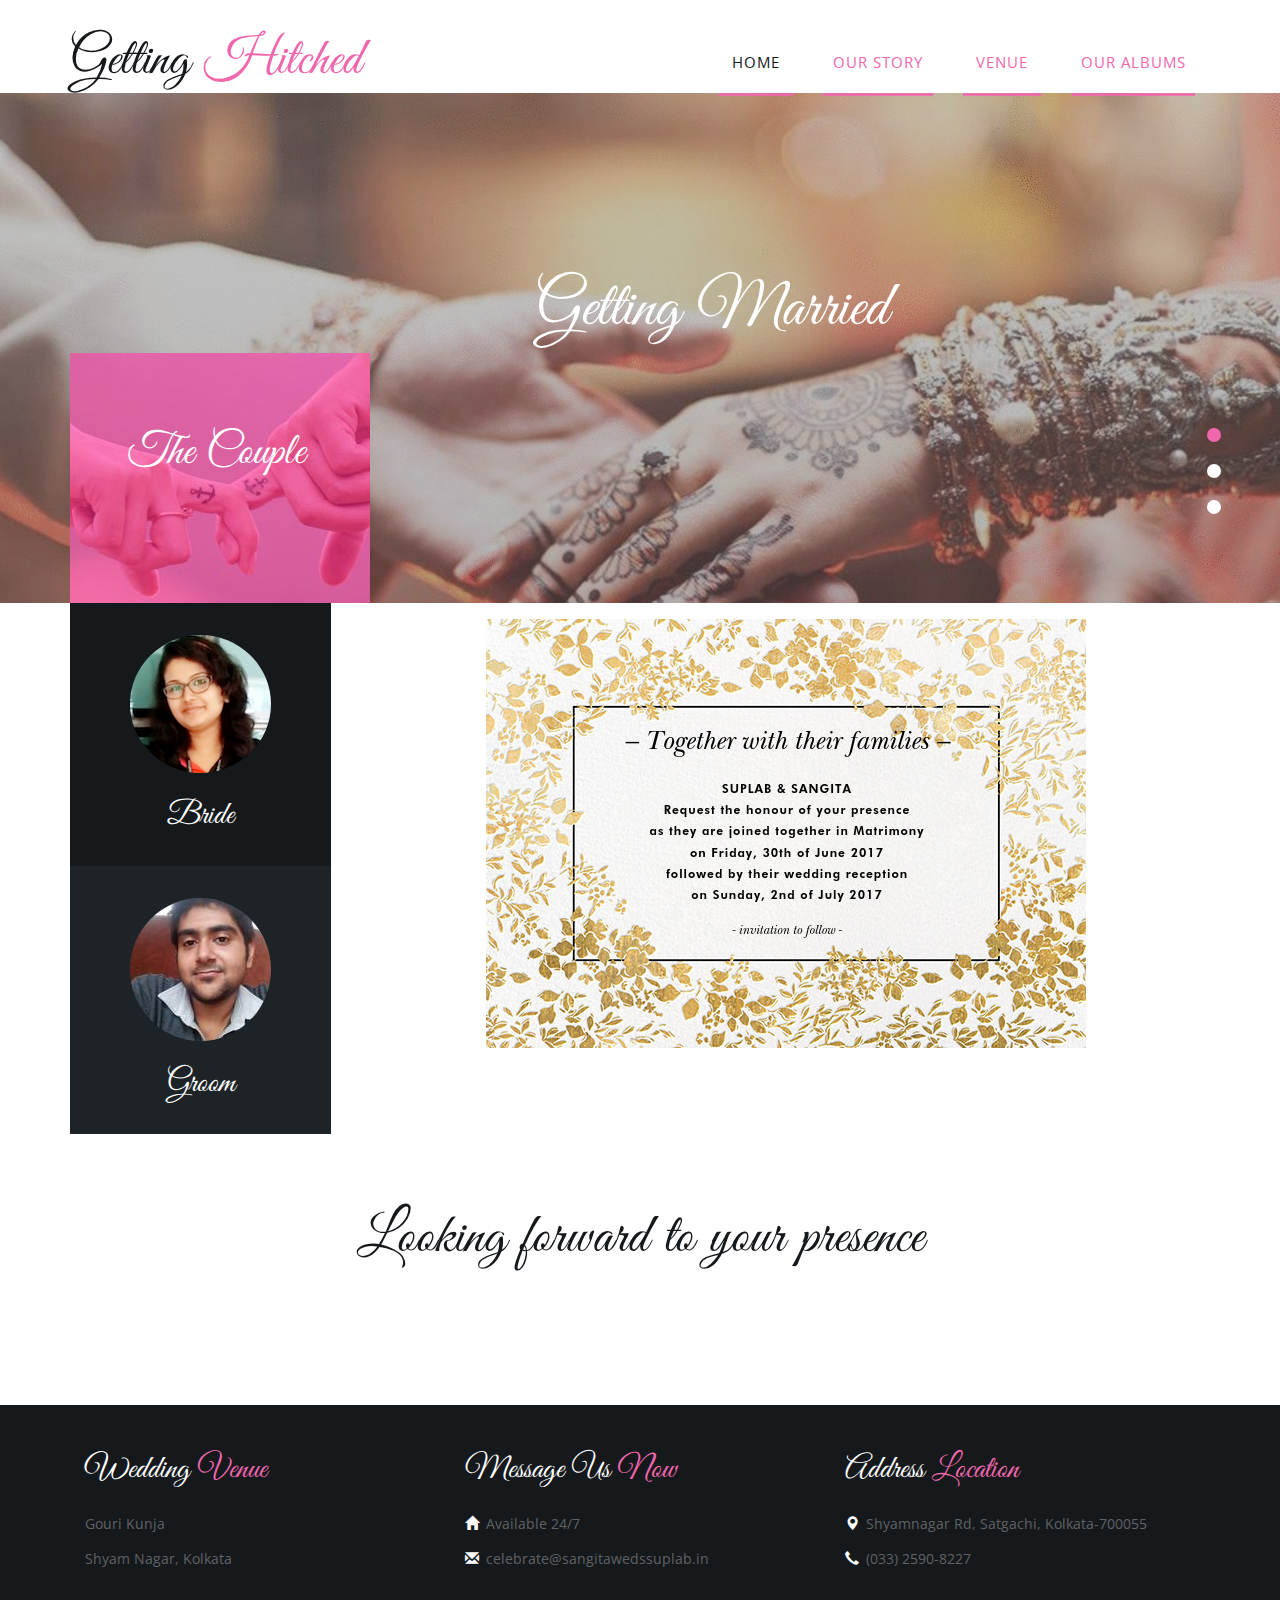
<file: index.html>
<!--
Author: W3layouts
Author URL: http://w3layouts.com
License: Creative Commons Attribution 3.0 Unported
License URL: http://creativecommons.org/licenses/by/3.0/
-->
<!DOCTYPE HTML>
<html>
<head>
<title>Suplab & Sangita: Wedding Invite</title>
<meta name="viewport" content="width=device-width, initial-scale=1">
<meta http-equiv="Content-Type" content="text/html; charset=utf-8" />
<meta name="keywords" content="Wedding of Sangita and Suplab" />
<script type="application/x-javascript"> addEventListener("load", function() { setTimeout(hideURLbar, 0); }, false); function hideURLbar(){ window.scrollTo(0,1); } </script>
<link href="css/bootstrap.css" rel='stylesheet' type='text/css' />
<link href='//fonts.googleapis.com/css?family=Open+Sans:700,700italic,800,300,300italic,400italic,400,600,600italic' rel='stylesheet' type='text/css'>
<!--Custom-Theme-files-->
	<link href="css/style.css" rel='stylesheet' type='text/css' />	
	<script src="js/jquery.min.js"> </script>
<!--/script-->
<script type="text/javascript" src="js/move-top.js"></script>
<script type="text/javascript" src="js/easing.js"></script>
<script type="text/javascript">
			jQuery(document).ready(function($) {
				$(".scroll").click(function(event){		
					event.preventDefault();
					$('html,body').animate({scrollTop:$(this.hash).offset().top},900);
				});
			});
</script>
</head>
<body>
	<!--start-home-->
	<div id="home" class="header">
		<div class="header-top">
			<div class="container">
				<div class="logo">
					<a href="index.html"><h1>Getting<span> Hitched</span></h1></a>
				</div>
				<span class="menu"> </span>
				    <div class="top-menu">
						<ul class="cl-effect-7">
								<li><a class="active" href="index.html">Home</a></li>
								<li><a href="story.html">Our Story</a></li>
								<li><a href="venue.html">Venue</a></li>
								<li><a href="https://photos.app.goo.gl/1o0ByRHl5e2mk5Qe2" target="_blank">Our Albums</a></li>
								<!--<li><a href="#">contact</a></li>-->
							</ul>
				</div>
            <!-- script-for-menu -->
				<script>
				$( "span.menu" ).click(function() {
				  $( ".top-menu" ).slideToggle( "slow", function() {
				    // Animation complete.
				  });
				});
			</script>
			<div class="clearfix"></div>
	<!--End-top-nav-script-->
			</div>
		</div>
       </div>
	<div class="banner">
	     	<div class="container">
					<div  class="callbacks_container">
					<ul class="rslides" id="slider4">
					<li>
								<div class="banner-info">
									<h3>Getting Married</h3>
								</div>
							</li>
							<li>
								<div class="banner-info">
								   <h3>Sangita & Suplab</h3>
								</div>
							</li>
							<li>
								<div class="banner-info">
								    <h3>30<sup>th</sup> June 2017</h3>
								</div>								
							</li>
						</ul>
					</div>
					<!--banner-->
	  			<script src="js/responsiveslides.min.js"></script>
			 <script>
			    // You can also use "$(window).load(function() {"
			    $(function () {
			      // Slideshow 4
			      $("#slider4").responsiveSlides({
			        auto: true,
			        pager:true,
			        nav:false,
			        speed: 500,
			        namespace: "callbacks",
			        before: function () {
			          $('.events').append("<li>before event fired.</li>");
			        },
			        after: function () {
			          $('.events').append("<li>after event fired.</li>");
			        }
			      });
			
			    });
			  </script>
			 <!--main-drop-->
			 <div class="main-drop">
			   <img src="images/hands.jpg" alt=""/>
			    <div class="hands">
				    <h4>The Couple</h4>
			         <!--<div class="section_room">
								<select id="country" onchange="change_country(this.value)" class="frm-field required">
									<option value="null">Select</option>
									<option value="null">Stands out </option>         
									<option value="AX">where lets</option>
									<option value="AX">Vitae lorem</option>
								</select>
							</div>	-->

				</div>
				 <div class="couple">
				 <div class="bride">
				   <img src="images/bride.jpg" class="img-responsive" alt="">
				   <h5>Bride</h5>
				 </div>
				 <div class="groom">
				  <img src="images/groom.jpg" class="img-responsive" alt="">
				 <h5>Groom</h5>
				 </div>
			 </div>
			 </div>
			 <!--//main-drop-->
			</div>
		 </div>
	<!--welcome-->
	   <div class="welcome">
		    <div class="container">
				<div class="welcome-top">
				    <img src="images/evite.png" class="img-responsive" alt="">

					   <!--<a class="read" href="single.html">Read More</a>-->
				    </div>
				</div>
			</div>
		 <!--//welcome-->
	<!--registry-->
	     <!--<div class="registry-section">
		     <h3 class="tittle">Events</h3>
			  <div class="registry">
				   <div class="col-md-6 registry-left">
				   
					<div class="registry-text">
					<h4>Wedding</h4>
					<h6>7:30 pm onwards Gouri Kunja</h6>
					<p></p>
					</div>
					 <a href="venue.html" class="mask"><img src="images/r3.jpg" alt="image" class="img-responsive zoom-img"></a>
				   </div>
				    <div class="col-md-6 registry-right">
					 <a href="venue.html" class="mask"><img src="images/r4.jpg" alt="image" class="img-responsive zoom-img"></a>
					<div class="registry-text">
					<h4>Reception</h4>
					<h6>7:30 pm onwards Shrachi Garden</h6>
					<p></p>
					</div>
					 
					</div>
					<div class="clearfix"> </div>
			  </div>
		 </div>-->
	<!--//registry-->
	
	<!--start-services-->
<!--<div class="friends-section">
				    <h3 class="tittle">Friends says</h3>
    <div class="friends">
	     	<div class="container">
			<div class="testimonial-content">
			    <p> <img src="images/quote.png" class="img-responsive" alt=""> Congratulations! &nbsp;Christine an Peter I am glad to here that you are starting your new life after the excellent moments together&nbsp;I wish you for all your dreams of tomorrow<img src="images/quote1.png" class="img-responsive" alt=""> </p>
		    </div>
			 
					<div  class="callbacks_container">
					<ul class="rslides" id="slider3">
					          <li>
								 <div  class="test"> <img src="images/t1.jpg" class="img-responsive" alt=""><h5>Sarah Norton</h5></div>
							   </li>
							<li>
								  <div  class="test">  <img src="images/t3.jpg" class="img-responsive" alt=""><h5>Frank Miller</h5></div>							
							</li>
							<li>
								   <div  class="test"> <img src="images/t4.jpg" class="img-responsive" alt=""><h5>Laura Green</h5></div>
	
							</li>
						</ul>
					</div>-->
					<!--banner-->
	  			<!--<script src="js/responsiveslides.min.js"></script>
			 <script>
			    // You can also use "$(window).load(function() {"
			    $(function () {
			      // Slideshow 3
			      $("#slider3").responsiveSlides({
			        auto: true,
			        pager:false,
			        nav:true,
			        speed: 500,
			        namespace: "callbacks",
			        before: function () {
			          $('.events').append("<li>before event fired.</li>");
			        },
			        after: function () {
			          $('.events').append("<li>after event fired.</li>");
			        }
			      });
			
			    });
			  </script>
	</div>
 </div>
 </div>-->
 <!--//testimonials-->
 <!--/program-->
			   <div class="program">
		           <div class="container">
				     <h3 class="tittle">Looking forward to your presence</h3>
					   <!--<div class="col-md-6 program-img">
					    <a href="single.html" class="mask"><img src="images/menu.jpg" alt="image" class="img-responsive zoom-img"></a>
						<h4>Wedding Menu</h4>
						<p>Lorem ipsum dolor sit amet, consectetur adipiscing elit. Vivamus feugiat purus sed tempus ornare. Sed convallis eu orci ut sodales. Nam rhoncus laoreet elit, a condimentum augue tempor vitae in faucib.</p>
					   </div>-->
					    <!--<div class="col-md-6 program-text">
						<div class="scrollbar" id="style-2">
								   <div class="force-overflow">

								    <div class="popular-post-grids">
										<div class="popular-post-grid">
											<div class="post-time">
												<a href="single.html">11 : 30 </a>
											</div>
											<div class="post-text">
											<h4><a class="pp-title" href="single.html">Wedding Ceremony</a></h4>
						                        <p>Lorem ipsum dolor sit amet, consectetur adipiscing elit. Vivamus feugiat purus sed tempus ornare. Sed convallis eu orci ut sodales. Nam rhoncus laoreet elit, a condimentum augue tempor vitae in faucib.</p>
											</div>
											<div class="clearfix"></div>
										</div>
										<div class="popular-post-grid">
											<div class="post-time">
												<a href="single.html">12 : 30 </a>
											</div>
											<div class="post-text">
												<h4><a class="pp-title" href="single.html">Photo Shoot with all</a></h4>
						                        <p>Lorem ipsum dolor sit amet, consectetur adipiscing elit. Vivamus feugiat purus sed tempus ornare. Sed convallis eu orci ut sodales. Nam rhoncus laoreet elit, a condimentum augue tempor vitae in faucib.</p>
											</div>
											<div class="clearfix"></div>
										</div>
										<div class="popular-post-grid">
											<div class="post-time">
												<a href="single.html">01 : 30 </a>
											</div>
											<div class="post-text">
											<h4><a class="pp-title" href="single.html">Lunch Time</a></h4>
						                        <p>Lorem ipsum dolor sit amet, consectetur adipiscing elit. Vivamus feugiat purus sed tempus ornare. Sed convallis eu orci ut sodales. Nam rhoncus laoreet elit, a condimentum augue tempor vitae in faucib.</p>
											</div>
											<div class="clearfix"></div>
										</div>
										<div class="popular-post-grid">
											<div class="post-time">
												<a href="single.html">11 : 30 </a>
											</div>
											<div class="post-text">
												<h4><a class="pp-title" href="single.html">Wedding Ceremony</a></h4>
						                        <p>Lorem ipsum dolor sit amet, consectetur adipiscing elit. Vivamus feugiat purus sed tempus ornare. Sed convallis eu orci ut sodales. Nam rhoncus laoreet elit, a condimentum augue tempor vitae in faucib.</p>
											</div>
											<div class="clearfix"></div>
										</div>
									</div>
					   </div>
					   </div>
									</div>-->
					   <div class="clearfix"> </div>
			       </div>
			    </div>
      <!-- <div class="attend">
	           <h3 class="tittle atd">Are You Attending? rsvp here!</h3>
	         <div class="rsvp">
                      <form>
					    	<div>
						    	<span><label>Your Name</label></span>
						    	<span><input name="userName" type="text" class="textbox"></span>
						    </div>
						    <div>
						    <span><label>Your Email</label></span>
						    	<span><input name="userEmail" type="text" class="textbox"></span>
						    </div>
						    <div>
						     	<span><label>Ceremony & Party</label></span>
						    	<span><select name="event"><option value="All Events">All Events</option><option value="Ceremony">Ceremony</option><option value="Party">Party</option></select></span>
						    </div>
							<div>
						    	<span><label>Guest</label></span>
						    	<span><input name="userName" type="text" class="textbox"></span>
						    </div>
							 <div class="sub">
						   		<input type="submit" value="I am attending" />
						  </div>

					    </form>
			       </div>
			    </div>-->
	<!--/footer-->

	     <div class="footer">
		    <div class="container">
				 <div class="footer-top">
				    <div class="col-md-4 footer-grid">
					     <h4>Wedding <span>Venue</span></h4>
				          <ul class="bottom">
							 <li>Gouri Kunja</li>
							 <li>Shyam Nagar, Kolkata</li>
						 </ul>
				    </div>
					  <div class="col-md-4 footer-grid">
					     <h4>Message Us  <span>Now </span></h4>
				            <ul class="bottom">
						     <li><i class="glyphicon glyphicon-home"></i>Available 24/7 </li>
							 <li><i class="glyphicon glyphicon-envelope"></i><a href="mailto:celebrate@sangitawedssuplab.in">celebrate@sangitawedssuplab.in</a></li>
						   </ul>
				    </div>
					<div class="col-md-4 footer-grid">
					     <h4>Address  <span>Location </span></h4>
				           <ul class="bottom">
						     <li><i class="glyphicon glyphicon-map-marker"></i>Shyamnagar Rd, Satgachi, Kolkata-700055</li>
							 <li><i class="glyphicon glyphicon-earphone"></i>(033) 2590-8227</li>
						   </ul>
				    </div>
					<div class="clearfix"> </div>
				 </div>
			</div>
	     </div>
		<div class="copy">
		    <p></p>
		</div>
		<!--//footer-->
			<!--start-smooth-scrolling-->
						<script type="text/javascript">
									$(document).ready(function() {
										/*
										var defaults = {
								  			containerID: 'toTop', // fading element id
											containerHoverID: 'toTopHover', // fading element hover id
											scrollSpeed: 1200,
											easingType: 'linear' 
								 		};
										*/
										
										$().UItoTop({ easingType: 'easeOutQuart' });
										
									});
								</script>
		<a href="#home" id="toTop" class="scroll" style="display: block;"> <span id="toTopHover" style="opacity: 1;"> </span></a>


</body>
</html>
</file>
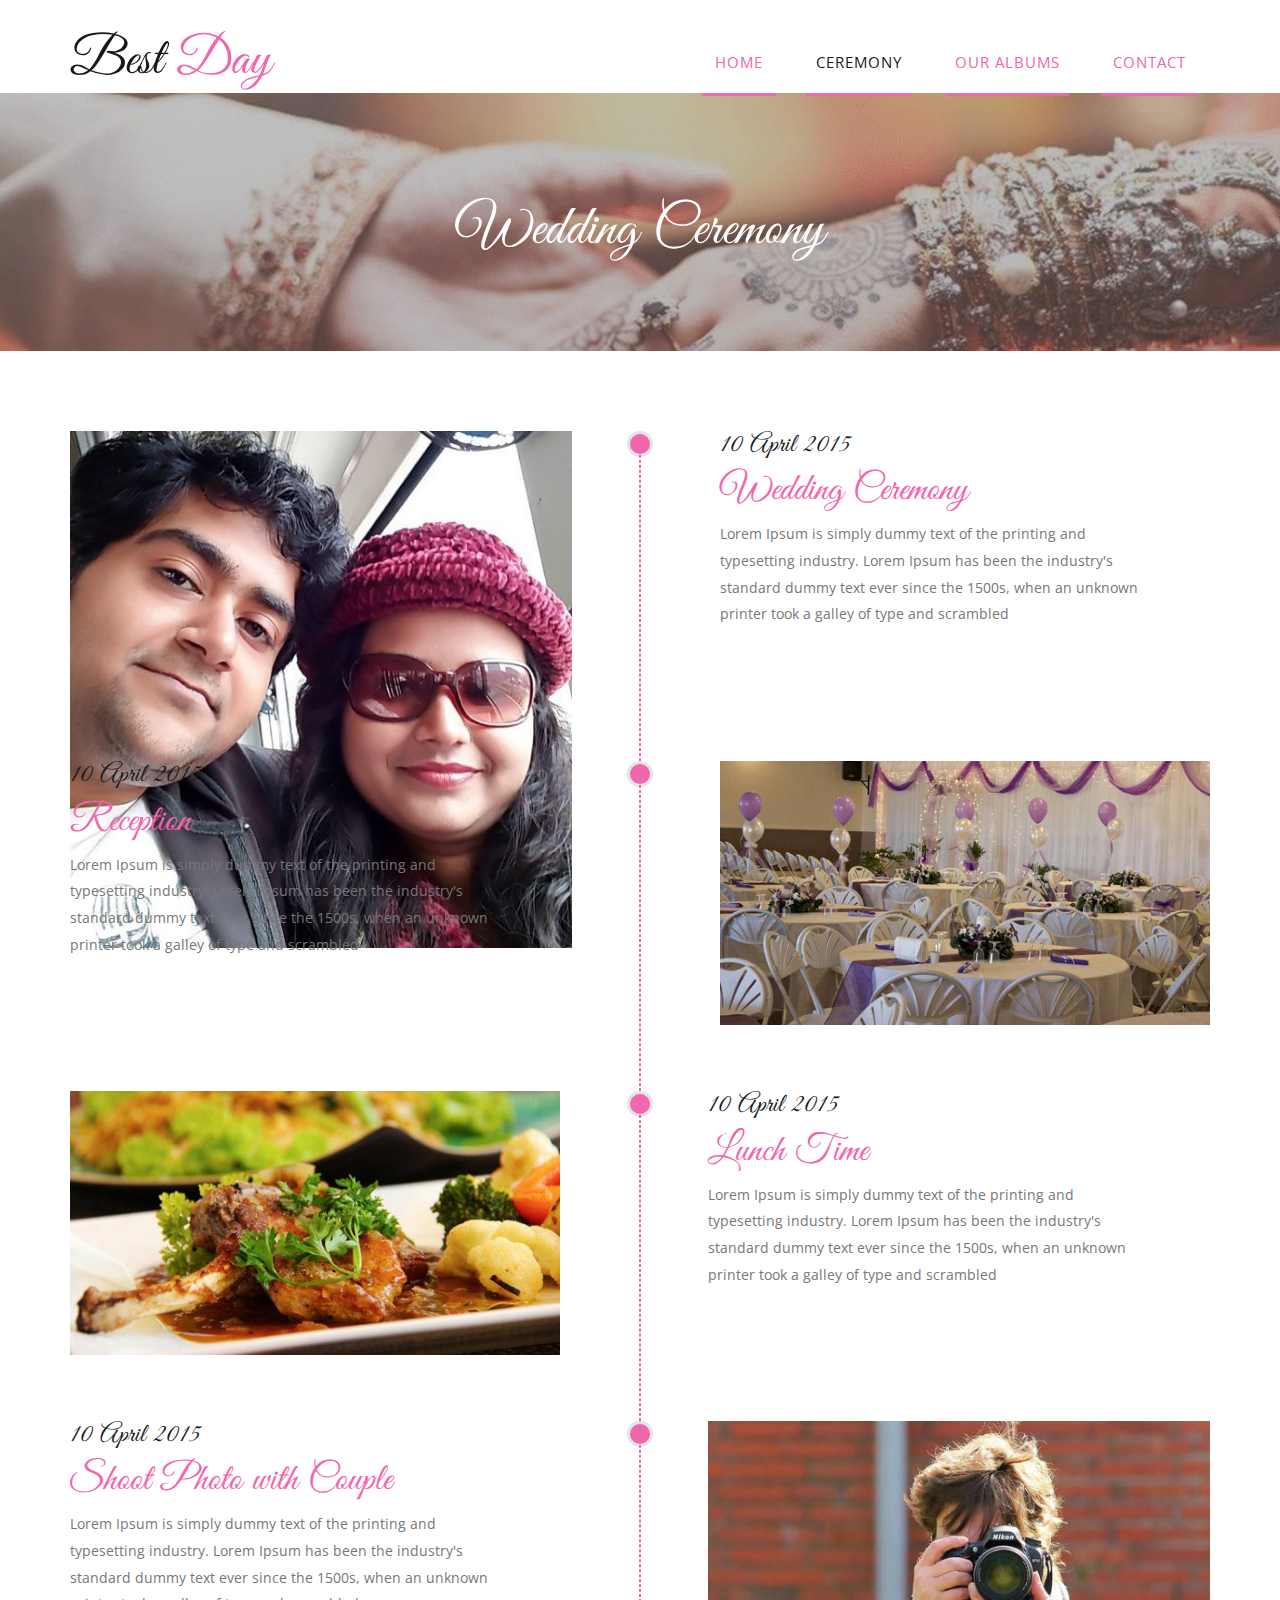
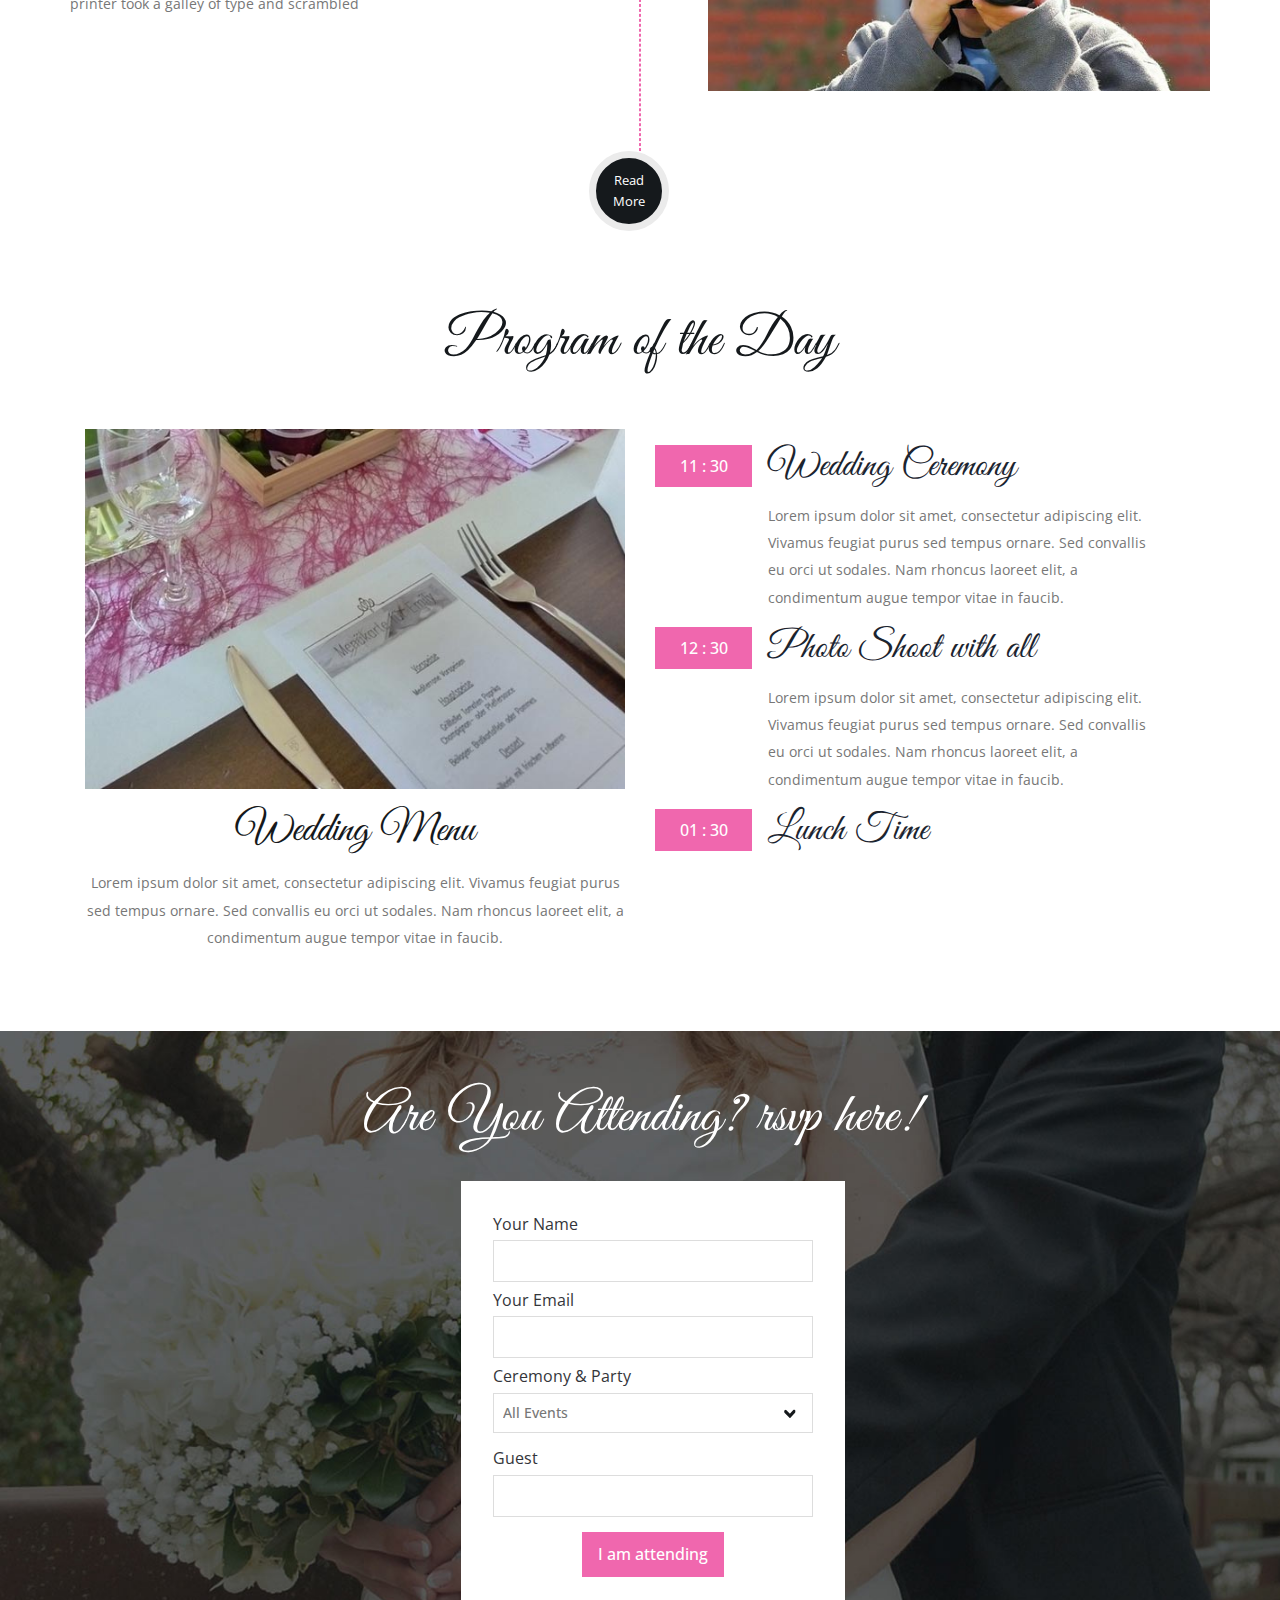
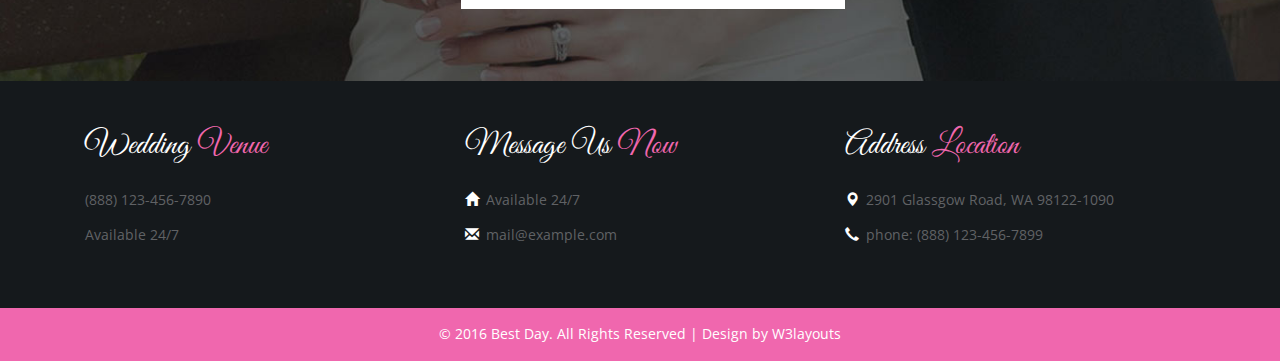
<file: ceremony.html>
<!--
Author: W3layouts
Author URL: http://w3layouts.com
License: Creative Commons Attribution 3.0 Unported
License URL: http://creativecommons.org/licenses/by/3.0/
-->
<!DOCTYPE HTML>
<html>
<head>
<title>Best Day a Wedding Planner Category Flat Bootstarp Resposive Website Template | Ceremony :: w3layouts</title>
<meta name="viewport" content="width=device-width, initial-scale=1">
<meta http-equiv="Content-Type" content="text/html; charset=utf-8" />
<meta name="keywords" content="Best Day Responsive web template, Bootstrap Web Templates, Flat Web Templates, Andriod Compatible web template, 
Smartphone Compatible web template, free webdesigns for Nokia, Samsung, LG, SonyErricsson, Motorola web design" />
<script type="application/x-javascript"> addEventListener("load", function() { setTimeout(hideURLbar, 0); }, false); function hideURLbar(){ window.scrollTo(0,1); } </script>
<link href="css/bootstrap.css" rel='stylesheet' type='text/css' />
<link href='//fonts.googleapis.com/css?family=Open+Sans:700,700italic,800,300,300italic,400italic,400,600,600italic' rel='stylesheet' type='text/css'>
<!--Custom-Theme-files-->
	<link href="css/style.css" rel='stylesheet' type='text/css' />	
	<script src="js/jquery.min.js"> </script>
<!--/script-->
<script type="text/javascript" src="js/move-top.js"></script>
<script type="text/javascript" src="js/easing.js"></script>
<script type="text/javascript">
			jQuery(document).ready(function($) {
				$(".scroll").click(function(event){		
					event.preventDefault();
					$('html,body').animate({scrollTop:$(this.hash).offset().top},900);
				});
			});
</script>

</head>
<body>
	<!--start-home-->
	<div id="home" class="header">
		<div class="header-top">
			<div class="container">
				<div class="logo">
					<a href="index.html"><h1>Best<span> Day</span></h1></a>
				</div>
				 <span class="menu"> </span>
				    <div class="top-menu">
							<ul class="cl-effect-7">
								<li><a href="index.html">Home</a></li>
								<!--<li><a href="story.html">Our Story</a></li>-->
								<li><a class="active" href="ceremony.html">Ceremony</a></li>
								<li><a href="albums.html">Our Albums</a></li>
								<li><a href="contact.html">contact</a></li>
							</ul>
				</div>
            <!-- script-for-menu -->
				<script>
				$( "span.menu" ).click(function() {
				  $( ".top-menu" ).slideToggle( "slow", function() {
				    // Animation complete.
				  });
				});
			</script>
			<div class="clearfix"></div>
	<!--End-top-nav-script-->
			</div>
		</div>
       </div>
	   <!--banner-->
	<div class="banner two">
	     	<div class="container">
				<h2 class="second-head">Wedding Ceremony</h2>	
		    </div>
	</div>
	  <!--//banner-->
	<!--ceremony-->
	<div class="ceremony">
	     	<div class="container">
			 <div class="blog-bottom">
	        <div class="blog-left">
	        	<a href="single.html" class="mask"><img src="images/s4.jpg" alt="image" class="img-responsive zoom-img"></a>
	        </div>
	        <span class="circle"></span>
			<span class="devide-line"></span>
	         <div class="blog-right">       	
	        	<h6>10 April 2015</h6>
	        	<h4>Wedding Ceremony</h4>
	        	<p>Lorem Ipsum is simply dummy text of the printing and typesetting industry. Lorem Ipsum has been the industry's standard dummy text ever since the 1500s, when an unknown printer took a galley of type and scrambled</p>
	        </div>
	        <div class="clearfix"></div>
         </div>
         <div class="blog-bottom">
	        <span class="circle"></span>
			<span class="devide-line"></span>
	         <div class="blog-right">       	
	        	 <a href="single.html" class="mask"><img src="images/s5.jpg" alt="image" class="img-responsive zoom-img"></a>
	        </div>
			 <div class="blog-left second">
	        	<h6>10 April 2015</h6>
	        	<h4>Reception</h4>
	        	<p>Lorem Ipsum is simply dummy text of the printing and typesetting industry. Lorem Ipsum has been the industry's standard dummy text ever since the 1500s, when an unknown printer took a galley of type and scrambled</p>
	        </div>
	        <div class="clearfix"></div>
         </div>
		  <div class="blog-bottom">
	        <span class="circle"></span>
			<span class="devide-line"></span>
	         <div class="blog-right two">       	
	        	 <a href="single.html" class="mask"><img src="images/s6.jpg" alt="image" class="img-responsive zoom-img"></a>
	        </div>
		   <div class="blog-left two">
	        	<h6>10 April 2015</h6>
	        	<h4>Lunch Time</h4>
	        	<p>Lorem Ipsum is simply dummy text of the printing and typesetting industry. Lorem Ipsum has been the industry's standard dummy text ever since the 1500s, when an unknown printer took a galley of type and scrambled</p>
	        </div>
	        <div class="clearfix"></div>
         </div>
          <div class="blog-bottom">
	        <div class="blog-left two last">
	         <a href="single.html" class="mask"><img src="images/s7.jpg" alt="image" class="img-responsive zoom-img"></a>
	        </div>
	        <span class="circle"> </span>
			<span class="devide-line"></span>
	        <div class="blog-right two">       	
	        	<h6>10 April 2015</h6>
	        	<h4>Shoot Photo with Couple</h4>
	        	<p>Lorem Ipsum is simply dummy text of the printing and typesetting industry. Lorem Ipsum has been the industry's standard dummy text ever since the 1500s, when an unknown printer took a galley of type and scrambled</p>
	        </div>
	        <div class="clearfix"> </div>
         </div>
       <div class="post"><a href="single.html">Read More</a></div>
			
		    </div>
	</div>
 <!--/program-->
			   <div class="program">
		           <div class="container">
				     <h3 class="tittle"> Program of the Day</h3>
					   <div class="col-md-6 program-img">
					    <a href="single.html" class="mask"><img src="images/menu.jpg" alt="image" class="img-responsive zoom-img"></a>
						<h4>Wedding Menu</h4>
						<p>Lorem ipsum dolor sit amet, consectetur adipiscing elit. Vivamus feugiat purus sed tempus ornare. Sed convallis eu orci ut sodales. Nam rhoncus laoreet elit, a condimentum augue tempor vitae in faucib.</p>
					   </div>
					    <div class="col-md-6 program-text">
						<div class="scrollbar" id="style-2">
								   <div class="force-overflow">

								    <div class="popular-post-grids">
										<div class="popular-post-grid">
											<div class="post-time">
												<a href="single.html">11 : 30 </a>
											</div>
											<div class="post-text">
											<h4><a class="pp-title" href="single.html">Wedding Ceremony</a></h4>
						                        <p>Lorem ipsum dolor sit amet, consectetur adipiscing elit. Vivamus feugiat purus sed tempus ornare. Sed convallis eu orci ut sodales. Nam rhoncus laoreet elit, a condimentum augue tempor vitae in faucib.</p>
											</div>
											<div class="clearfix"></div>
										</div>
										<div class="popular-post-grid">
											<div class="post-time">
												<a href="single.html">12 : 30 </a>
											</div>
											<div class="post-text">
												<h4><a class="pp-title" href="single.html">Photo Shoot with all</a></h4>
						                        <p>Lorem ipsum dolor sit amet, consectetur adipiscing elit. Vivamus feugiat purus sed tempus ornare. Sed convallis eu orci ut sodales. Nam rhoncus laoreet elit, a condimentum augue tempor vitae in faucib.</p>
											</div>
											<div class="clearfix"></div>
										</div>
										<div class="popular-post-grid">
											<div class="post-time">
												<a href="single.html">01 : 30 </a>
											</div>
											<div class="post-text">
											<h4><a class="pp-title" href="single.html">Lunch Time</a></h4>
						                        <p>Lorem ipsum dolor sit amet, consectetur adipiscing elit. Vivamus feugiat purus sed tempus ornare. Sed convallis eu orci ut sodales. Nam rhoncus laoreet elit, a condimentum augue tempor vitae in faucib.</p>
											</div>
											<div class="clearfix"></div>
										</div>
										<div class="popular-post-grid">
											<div class="post-time">
												<a href="single.html">11 : 30 </a>
											</div>
											<div class="post-text">
												<h4><a class="pp-title" href="single.html">Wedding Ceremony</a></h4>
						                        <p>Lorem ipsum dolor sit amet, consectetur adipiscing elit. Vivamus feugiat purus sed tempus ornare. Sed convallis eu orci ut sodales. Nam rhoncus laoreet elit, a condimentum augue tempor vitae in faucib.</p>
											</div>
											<div class="clearfix"></div>
										</div>
									</div>
					   </div>
					   </div>
									</div>
					   <div class="clearfix"> </div>
			       </div>
			    </div>
       <div class="attend">
	           <h3 class="tittle atd">Are You Attending? rsvp here!</h3>
	         <div class="rsvp">
                      <form>
					    	<div>
						    	<span><label>Your Name</label></span>
						    	<span><input name="userName" type="text" class="textbox"></span>
						    </div>
						    <div>
						    	<span><label>Your Email</label></span>
						    	<span><input name="userEmail" type="text" class="textbox"></span>
						    </div>
						    <div>
						     	<span><label>Ceremony & Party</label></span>
						    	<span><select name="event"><option value="All Events">All Events</option><option value="Ceremony">Ceremony</option><option value="Party">Party</option></select></span>
						    </div>
							<div>
						    	<span><label>Guest</label></span>
						    	<span><input name="userName" type="text" class="textbox"></span>
						    </div>
							 <div class="sub">
						   		<input type="submit" value="I am attending" />
						  </div>

					    </form>
			       </div>
			    </div>
	<!--/footer-->

	     <div class="footer">
		    <div class="container">
				 <div class="footer-top">
				    <div class="col-md-4 footer-grid">
					     <h4>Wedding <span>Venue</span></h4>
				          <ul class="bottom">
							 <li>(888) 123-456-7890</li>
							 <li>Available 24/7</li>
						 </ul>
				    </div>
					  <div class="col-md-4 footer-grid">
					     <h4>Message Us  <span>Now </span></h4>
				            <ul class="bottom">
						     <li><i class="glyphicon glyphicon-home"></i>Available 24/7 </li>
							 <li><i class="glyphicon glyphicon-envelope"></i><a href="mailto:info@example.com">mail@example.com</a></li>
						   </ul>
				    </div>
					<div class="col-md-4 footer-grid">
					     <h4>Address  <span>Location </span></h4>
				           <ul class="bottom">
						     <li><i class="glyphicon glyphicon-map-marker"></i>2901 Glassgow Road, WA 98122-1090 </li>
							 <li><i class="glyphicon glyphicon-earphone"></i>phone: (888) 123-456-7899 </li>
						   </ul>
				    </div>
					<div class="clearfix"> </div>
				 </div>
			</div>
	     </div>
		<div class="copy">
		    <p>&copy; 2016 Best Day. All Rights Reserved | Design by <a href="http://w3layouts.com/">W3layouts</a> </p>
		</div>
		<!--//footer-->
			<!--start-smooth-scrolling-->
						<script type="text/javascript">
									$(document).ready(function() {
										/*
										var defaults = {
								  			containerID: 'toTop', // fading element id
											containerHoverID: 'toTopHover', // fading element hover id
											scrollSpeed: 1200,
											easingType: 'linear' 
								 		};
										*/
										
										$().UItoTop({ easingType: 'easeOutQuart' });
										
									});
								</script>
		<a href="#home" id="toTop" class="scroll" style="display: block;"> <span id="toTopHover" style="opacity: 1;"> </span></a>


</body>
</html>
</file>
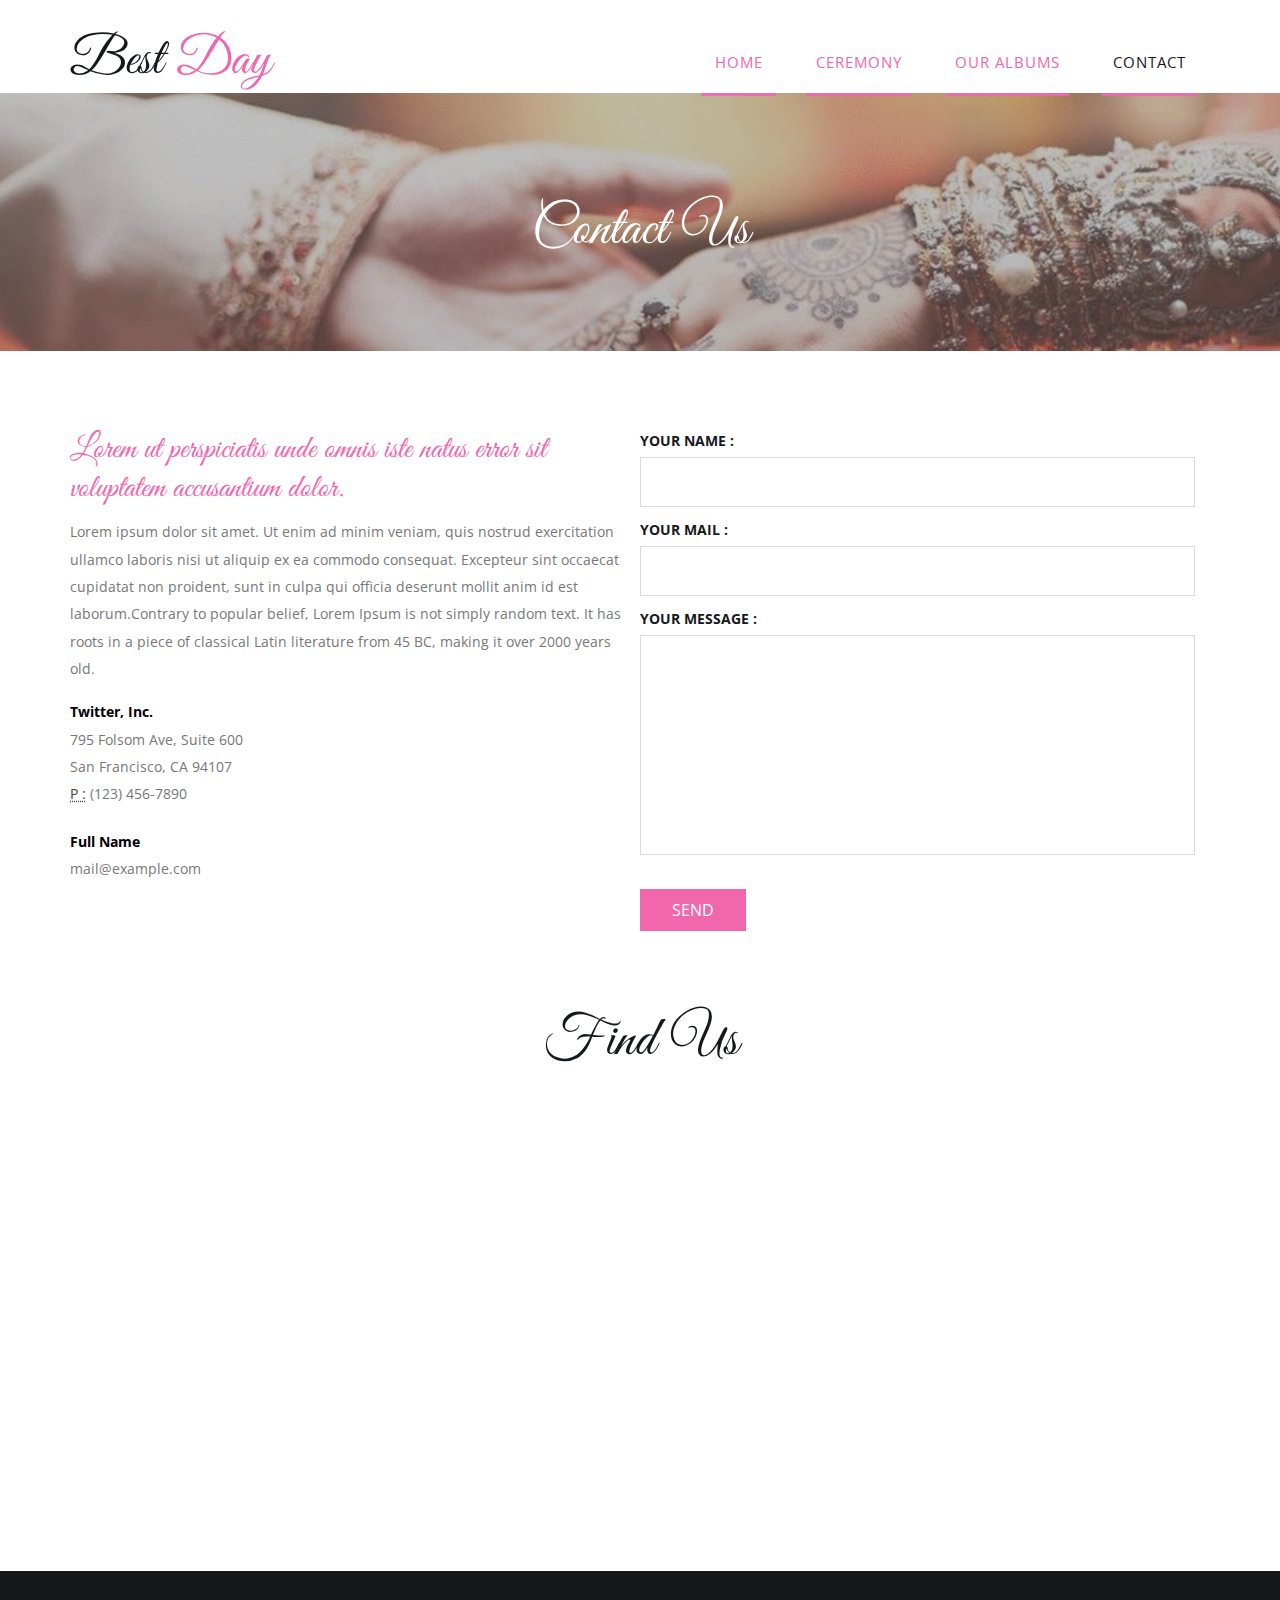
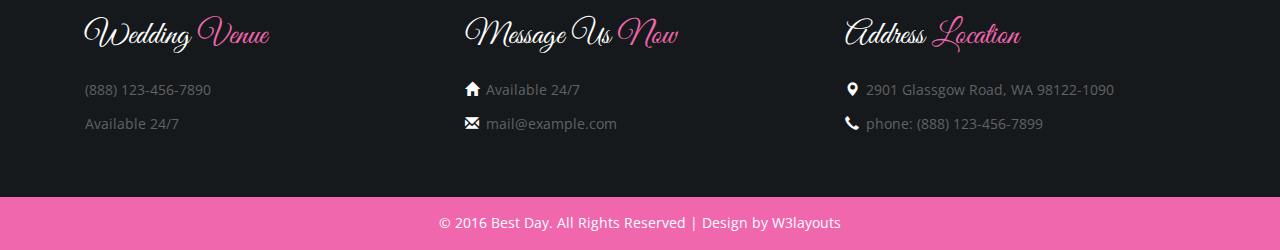
<file: contact.html>
<!--
Author: W3layouts
Author URL: http://w3layouts.com
License: Creative Commons Attribution 3.0 Unported
License URL: http://creativecommons.org/licenses/by/3.0/
-->
<!DOCTYPE HTML>
<html>
<head>
<title>Best Day a Wedding Planner Category Flat Bootstarp Resposive Website Template | Contact :: w3layouts</title>
<meta name="viewport" content="width=device-width, initial-scale=1">
<meta http-equiv="Content-Type" content="text/html; charset=utf-8" />
<meta name="keywords" content="Best Day Responsive web template, Bootstrap Web Templates, Flat Web Templates, Andriod Compatible web template, 
Smartphone Compatible web template, free webdesigns for Nokia, Samsung, LG, SonyErricsson, Motorola web design" />
<script type="application/x-javascript"> addEventListener("load", function() { setTimeout(hideURLbar, 0); }, false); function hideURLbar(){ window.scrollTo(0,1); } </script>
<link href="css/bootstrap.css" rel='stylesheet' type='text/css' />
<link href='//fonts.googleapis.com/css?family=Open+Sans:700,700italic,800,300,300italic,400italic,400,600,600italic' rel='stylesheet' type='text/css'>
<!--Custom-Theme-files-->
	<link href="css/style.css" rel='stylesheet' type='text/css' />	
	<script src="js/jquery.min.js"> </script>
	<link rel="stylesheet" href="css/lightbox.css" type="text/css" media="all" />
    <script src="js/modernizr.custom.js"></script>
<!--/script-->
<script type="text/javascript" src="js/move-top.js"></script>
<script type="text/javascript" src="js/easing.js"></script>
<script type="text/javascript">
			jQuery(document).ready(function($) {
				$(".scroll").click(function(event){		
					event.preventDefault();
					$('html,body').animate({scrollTop:$(this.hash).offset().top},900);
				});
			});
</script>
</head>
<body>
	<!--start-home-->
	<div id="home" class="header">
		<div class="header-top">
			<div class="container">
				<div class="logo">
					<a href="index.html"><h1>Best<span> Day</span></h1></a>
				</div>
				  <span class="menu"> </span>
				    <div class="top-menu">
							<ul class="cl-effect-7">
								<li><a href="index.html">Home</a></li>
								<!--<li><a href="story.html">Our Story</a></li>-->
								<li><a href="ceremony.html">Ceremony</a></li>
								<li><a href="albums.html">Our Albums</a></li>
								<li><a class="active" href="contact.html">contact</a></li>
							</ul>
				</div>
            <!-- script-for-menu -->
				<script>
				$( "span.menu" ).click(function() {
				  $( ".top-menu" ).slideToggle( "slow", function() {
				    // Animation complete.
				  });
				});
			</script>
			<div class="clearfix"></div>
	<!--end-top-nav-script-->
			</div>
		</div>
       </div>
	   <!--banner-->
	<div class="banner two">
	     	<div class="container">
				<h2 class="second-head">Contact Us</h2>	
		    </div>
	</div>
	  <!--//banner-->
	<!--contact-->
	  <div class="container">
	       <div class="section-contact">
				<div class="contact-main">
					<div class="col-md-6 contact-in">
						<h5>Lorem ut perspiciatis unde omnis iste natus error sit voluptatem accusantium dolor.</h5>
						<p class="para1">Lorem ipsum dolor sit amet. Ut enim ad minim veniam, quis nostrud exercitation ullamco laboris nisi ut aliquip ex ea commodo consequat. Excepteur sint occaecat cupidatat non proident, sunt in culpa qui officia deserunt mollit anim id est laborum.Contrary to popular belief, Lorem Ipsum is not simply random text. It has roots in a piece of classical Latin literature from 45 BC, making it over 2000 years old.  </p>
						<div class="more-address"> 
								<address>
								  <strong>Twitter, Inc.</strong><br>
								  795 Folsom Ave, Suite 600<br>
								  San Francisco, CA 94107<br>
								  <abbr title="Phone">P :</abbr> (123) 456-7890
								</address>
								<address>
								  <strong>Full Name</strong><br>
								  <a href="mailto:info@example.com">mail@example.com</a>
							   </address>
						  </div>
					</div>
					<div class="col-md-6 contact-grid">
						<form>
							<p class="your-para">Your Name :</p>
							<input type="text" value="" onfocus="this.value='';" onblur="if (this.value == '') {this.value ='';}">
							<p class="your-para">Your Mail :</p>
							<input type="text" value="" onfocus="this.value='';" onblur="if (this.value == '') {this.value ='';}">
							<p class="your-para">Your Message :</p>
							<textarea cols="77" rows="6" onfocus="this.value='';" onblur="if (this.value == '') {this.value = '';}"></textarea>
							<div class="send">
								<input type="submit" value="Send" >
							</div>
						</form>
					</div>
						<div class="clearfix"> </div>
			      </div>
					</div>
		         <h3 class="tittle find">Find Us</h3>
					<div class="map">
						<iframe src="https://www.google.com/maps/embed?pb=!1m18!1m12!1m3!1d1675115.8258740564!2d-98.4671417929578!3d34.91371150021706!2m3!1f0!2f0!3f0!3m2!1i1024!2i768!4f13.1!3m3!1m2!1s0x54eab584e432360b%3A0x1c3bb99243deb742!2sUnited+States!5e0!3m2!1sen!2sin!4v1434956093308"></iframe>

					</div>
			</div>
	<!--//contact-->
	</div>

	<!--/footer-->
		<div class="footer">
		    <div class="container">
				 <div class="footer-top">
				    <div class="col-md-4 footer-grid">
					     <h4>Wedding <span>Venue</span></h4>
				          <ul class="bottom">
							 <li>(888) 123-456-7890</li>
							 <li>Available 24/7</li>
						 </ul>
				    </div>
					  <div class="col-md-4 footer-grid">
					     <h4>Message Us  <span>Now </span></h4>
				            <ul class="bottom">
						     <li><i class="glyphicon glyphicon-home"></i>Available 24/7 </li>
							 <li><i class="glyphicon glyphicon-envelope"></i><a href="mailto:info@example.com">mail@example.com</a></li>
						   </ul>
				    </div>
					<div class="col-md-4 footer-grid">
					     <h4>Address  <span>Location </span></h4>
				           <ul class="bottom">
						     <li><i class="glyphicon glyphicon-map-marker"></i>2901 Glassgow Road, WA 98122-1090 </li>
							 <li><i class="glyphicon glyphicon-earphone"></i>phone: (888) 123-456-7899 </li>
						   </ul>
				    </div>
					<div class="clearfix"> </div>
				 </div>
			</div>
	     </div>
		<div class="copy">
		    <p>&copy; 2016 Best Day. All Rights Reserved | Design by <a href="http://w3layouts.com/">W3layouts</a> </p>
		</div>
		<!--//footer-->
			<!--start-smooth-scrolling-->
						<script type="text/javascript">
									$(document).ready(function() {
										/*
										var defaults = {
								  			containerID: 'toTop', // fading element id
											containerHoverID: 'toTopHover', // fading element hover id
											scrollSpeed: 1200,
											easingType: 'linear' 
								 		};
										*/
										
										$().UItoTop({ easingType: 'easeOutQuart' });
										
									});
								</script>
		<a href="#home" id="toTop" class="scroll" style="display: block;"> <span id="toTopHover" style="opacity: 1;"> </span></a>


</body>
</html>
</file>
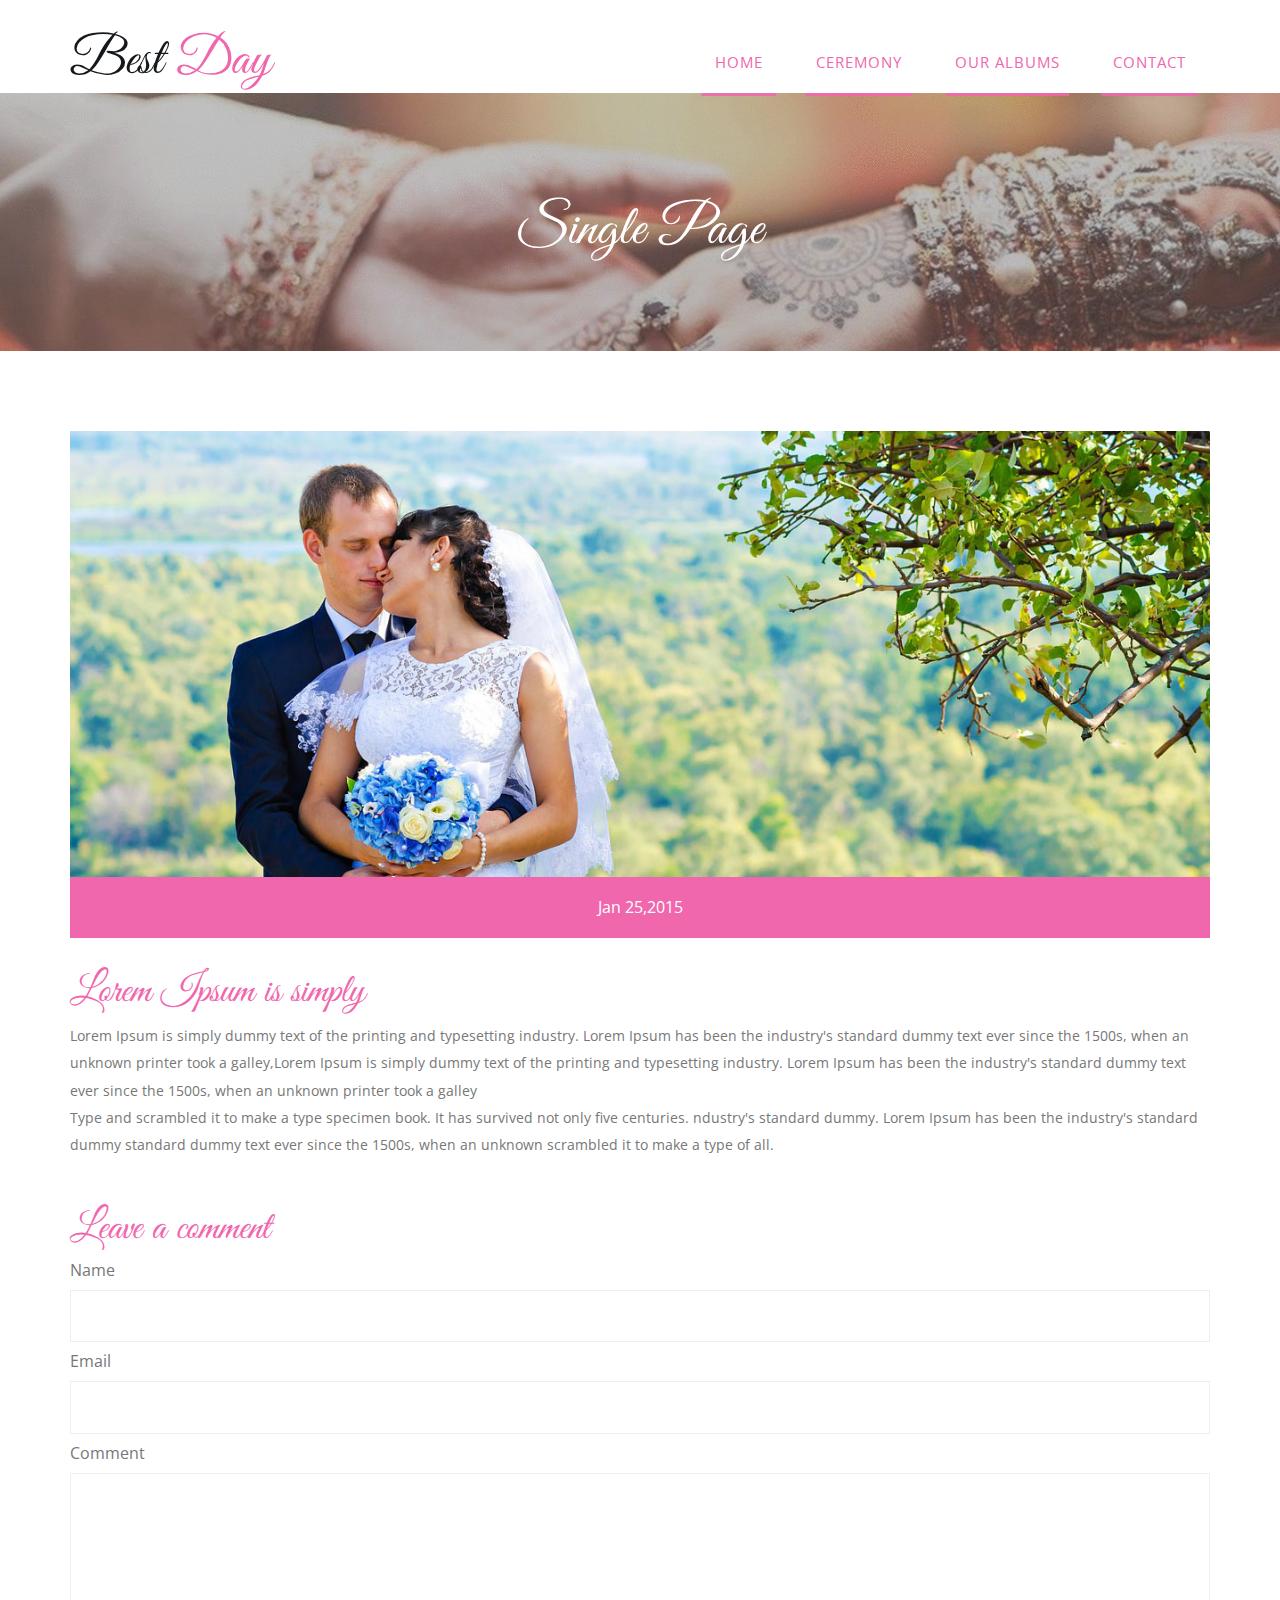
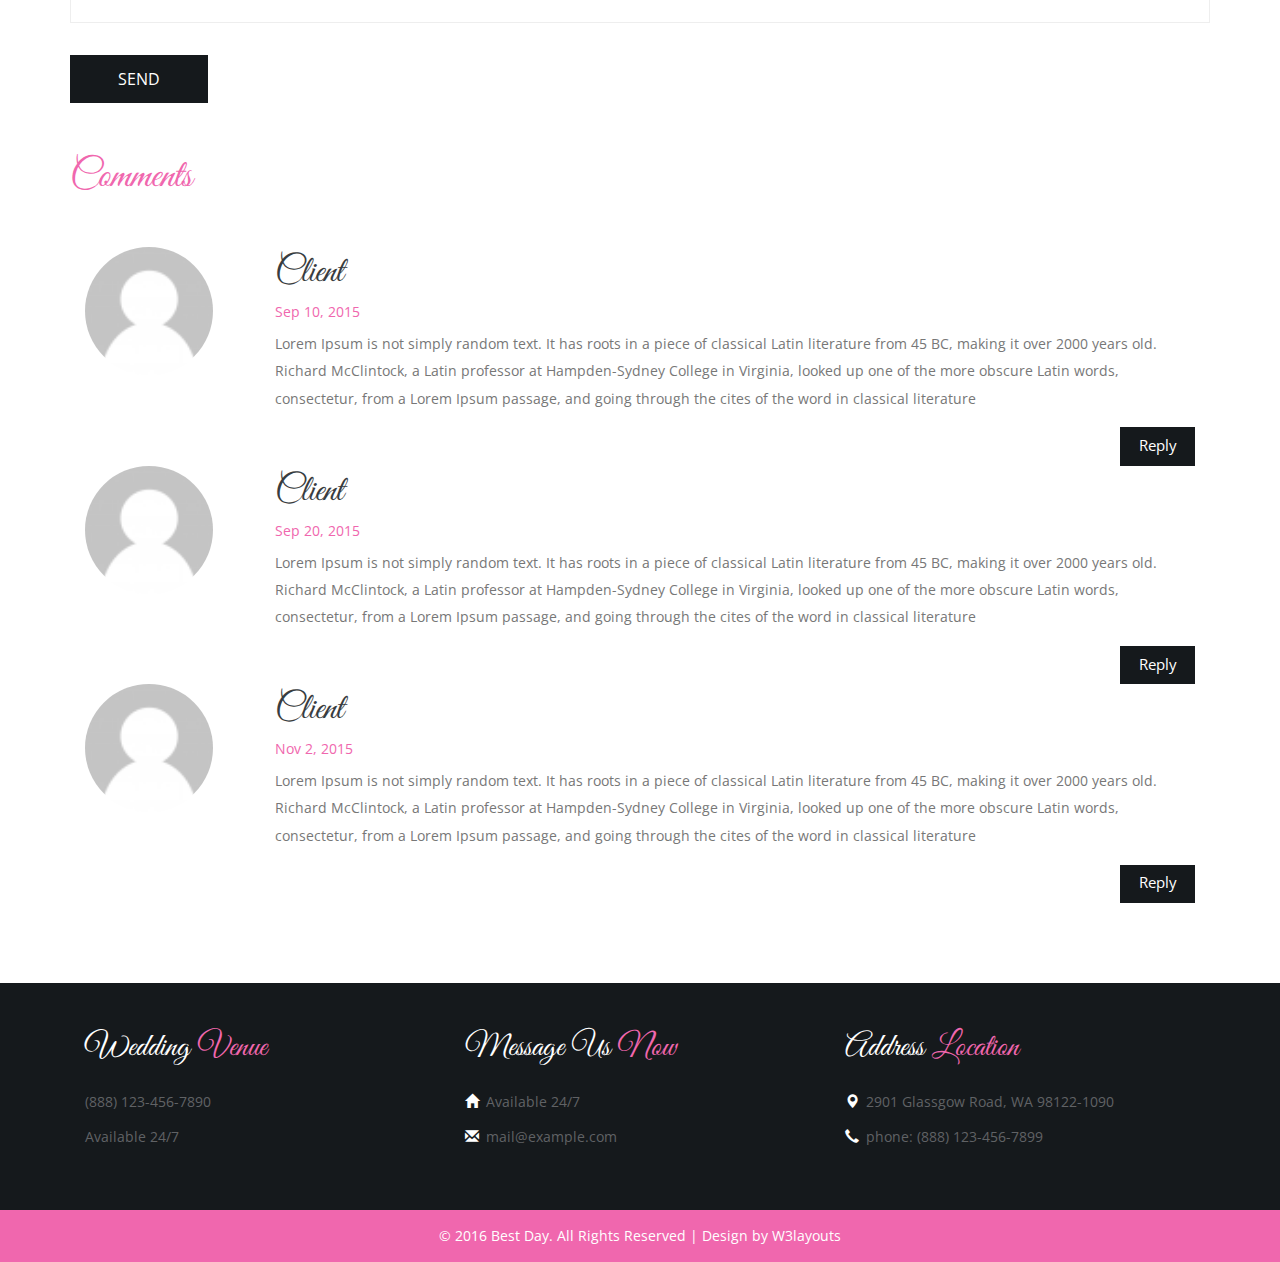
<file: single.html>
<!--
Author: W3layouts
Author URL: http://w3layouts.com
License: Creative Commons Attribution 3.0 Unported
License URL: http://creativecommons.org/licenses/by/3.0/
-->
<!DOCTYPE HTML>
<html>
<head>
<title>Best Day a Wedding Planner Category Flat Bootstarp Resposive Website Template | Single :: w3layouts</title>
<meta name="viewport" content="width=device-width, initial-scale=1">
<meta http-equiv="Content-Type" content="text/html; charset=utf-8" />
<meta name="keywords" content="Best Day Responsive web template, Bootstrap Web Templates, Flat Web Templates, Andriod Compatible web template, 
Smartphone Compatible web template, free webdesigns for Nokia, Samsung, LG, SonyErricsson, Motorola web design" />
<script type="application/x-javascript"> addEventListener("load", function() { setTimeout(hideURLbar, 0); }, false); function hideURLbar(){ window.scrollTo(0,1); } </script>
<link href="css/bootstrap.css" rel='stylesheet' type='text/css' />
<link href='//fonts.googleapis.com/css?family=Open+Sans:700,700italic,800,300,300italic,400italic,400,600,600italic' rel='stylesheet' type='text/css'>
<!--Custom-Theme-files-->
	<link href="css/style.css" rel='stylesheet' type='text/css' />	
	<script src="js/jquery.min.js"> </script>
	<link rel="stylesheet" href="css/lightbox.css" type="text/css" media="all" />
    <script src="js/modernizr.custom.js"></script>

<!--/script-->
<script type="text/javascript" src="js/move-top.js"></script>
<script type="text/javascript" src="js/easing.js"></script>
<script type="text/javascript">
			jQuery(document).ready(function($) {
				$(".scroll").click(function(event){		
					event.preventDefault();
					$('html,body').animate({scrollTop:$(this.hash).offset().top},900);
				});
			});
</script>

</head>
<body>
	<!--start-home-->
	<div id="home" class="header">
		<div class="header-top">
			<div class="container">
				<div class="logo">
					<a href="index.html"><h1>Best<span> Day</span></h1></a>
				</div>
				 <span class="menu"> </span>
				    <div class="top-menu">
							<ul class="cl-effect-7">
								<li><a href="index.html">Home</a></li>
								<!--<li><a href="story.html">Our Story</a></li>-->
								<li><a href="ceremony.html">Ceremony</a></li>
								<li><a href="albums.html">Our Albums</a></li>
								<li><a href="contact.html">contact</a></li>
							</ul>
				</div>
            <!-- script-for-menu -->
				<script>
				$( "span.menu" ).click(function() {
				  $( ".top-menu" ).slideToggle( "slow", function() {
				    // Animation complete.
				  });
				});
			</script>
			<div class="clearfix"></div>
	<!--End-top-nav-script-->
			</div>
		</div>
       </div>
	   <!--banner-->
	<div class="banner two">
	     	<div class="container">
				<h2 class="second-head">Single Page</h2>	
		    </div>
	</div>
	  <!--//banner-->
	<!--Single-Page-->
	<div class="single-page">
	  <div class="container">
	      <div class="our-story-top">
				   <div class="single-img">
				     <a href="#" class="mask"><img src="images/single.jpg" alt="image" class="img-responsive zoom-img"></a>
					 <div class="date-single">
                          <span>Jan 25,2015</span>
                     </div>
				   </div>
				     <div class="single-text">
					     <h4>Lorem Ipsum is simply</h4>
						 <p>Lorem Ipsum is simply dummy text of the printing and typesetting industry. Lorem Ipsum has been the industry's standard dummy text ever since the 1500s, when an unknown printer took a galley,Lorem Ipsum is simply dummy text of the printing and typesetting industry. Lorem Ipsum has been the industry's standard dummy text ever since the 1500s, when an unknown printer took a galley</p>
						 <p class="para">Type and scrambled it to make a type specimen book. It has survived not only five centuries. ndustry's standard dummy. Lorem Ipsum has been the industry's standard dummy standard dummy text ever since the 1500s, when an unknown scrambled it to make a type of all.</p>
					 </div>
			     </div>
          <div class="single">
						<div class="leave">
							<h4>Leave a comment</h4>
						</div>
						<form id="commentform">
							 <p class="comment-form-author-name"><label for="author">Name</label>
								<input id="author" name="author" type="text" value="" size="30" aria-required="true">
							 </p>
							 <p class="comment-form-email">
								<label class="email">Email</label>
								<input id="email" name="email" type="text" value="" size="30" aria-required="true">
							 </p>
							 <p class="comment-form-comment">
								<label class="comment">Comment</label>
								<textarea></textarea>
							 </p>
							 <div class="clearfix"></div>
							<p class="form-submit">
							   <input name="submit" type="submit" id="submit" value="Send">
							</p>
							<div class="clearfix"></div>
						   </form>
				 <div class="single_grid2">
					   <h4 class="tz-title-4 tzcolor-blue">
							Comments
						</h4>
						<ul class="list">
						<li>
			            <div class="col-md-2 preview"><a href="#"><img src="images/co.png" class="img-responsive" alt=""></a></div>
			            <div class="col-md-10 data">
			                <div class="title"><a href="#">Client</a><br><span class="m_14">sep 10, 2015</span></div>
			                <p>Lorem Ipsum is not simply random text. It has roots in a piece of classical Latin literature from 45 BC, making it over 2000 years old. Richard McClintock, a Latin professor at Hampden-Sydney College in Virginia, looked up one of the more obscure Latin words, consectetur, from a Lorem Ipsum passage, and going through the cites of the word in classical literature</p>
							<h5 class="m_26"> <a href="#">Reply</a></h5>
			            </div>
			           <div class="clearfix"></div>
			        </li>
			     	  <li>
			            <div class="col-md-2 preview"><a href="#"><img src="images/co.png" class="img-responsive" alt=""></a></div>
			            <div class="col-md-10 data">
			                <div class="title"><a href="#">Client</a><br><span class="m_14">Sep 20, 2015</span></div>
			                <p>Lorem Ipsum is not simply random text. It has roots in a piece of classical Latin literature from 45 BC, making it over 2000 years old. Richard McClintock, a Latin professor at Hampden-Sydney College in Virginia, looked up one of the more obscure Latin words, consectetur, from a Lorem Ipsum passage, and going through the cites of the word in classical literature</p>
							<h5 class="m_26"> <a href="#">Reply</a></h5>
			            </div>
			           <div class="clearfix"></div>
			        </li>
			        <li>
			            <div class="col-md-2 preview"><a href="#"><img src="images/co.png" class="img-responsive" alt=""></a></div>
			            <div class="col-md-10 data">
			                <div class="title"><a href="#">Client</a><br><span class="m_14">Nov 2, 2015</span></div>
			                <p>Lorem Ipsum is not simply random text. It has roots in a piece of classical Latin literature from 45 BC, making it over 2000 years old. Richard McClintock, a Latin professor at Hampden-Sydney College in Virginia, looked up one of the more obscure Latin words, consectetur, from a Lorem Ipsum passage, and going through the cites of the word in classical literature</p>
							<h5 class="m_26"> <a href="#">Reply</a></h5>
			            </div>
			           <div class="clearfix"></div>
			        </li>
			     </ul>
				</div>
			 </div>
		</div>
      </div>
<!--/footer-->
       <div class="footer">
		    <div class="container">
				 <div class="footer-top">
				    <div class="col-md-4 footer-grid">
					     <h4>Wedding <span>Venue</span></h4>
				          <ul class="bottom">
							 <li>(888) 123-456-7890</li>
							 <li>Available 24/7</li>
						 </ul>
				    </div>
					  <div class="col-md-4 footer-grid">
					     <h4>Message Us  <span>Now </span></h4>
				            <ul class="bottom">
						     <li><i class="glyphicon glyphicon-home"></i>Available 24/7 </li>
							 <li><i class="glyphicon glyphicon-envelope"></i><a href="mailto:info@example.com">mail@example.com</a></li>
						   </ul>
				    </div>
					<div class="col-md-4 footer-grid">
					     <h4>Address  <span>Location </span></h4>
				           <ul class="bottom">
						     <li><i class="glyphicon glyphicon-map-marker"></i>2901 Glassgow Road, WA 98122-1090 </li>
							 <li><i class="glyphicon glyphicon-earphone"></i>phone: (888) 123-456-7899 </li>
						   </ul>
				    </div>
					<div class="clearfix"> </div>
				 </div>
			</div>
	     </div>
		<div class="copy">
		    <p>&copy; 2016 Best Day. All Rights Reserved | Design by <a href="http://w3layouts.com/">W3layouts</a> </p>
		</div>
		<!--//footer-->
			<!--start-smooth-scrolling-->
						<script type="text/javascript">
									$(document).ready(function() {
										/*
										var defaults = {
								  			containerID: 'toTop', // fading element id
											containerHoverID: 'toTopHover', // fading element hover id
											scrollSpeed: 1200,
											easingType: 'linear' 
								 		};
										*/
										
										$().UItoTop({ easingType: 'easeOutQuart' });
										
									});
								</script>
		<a href="#home" id="toTop" class="scroll" style="display: block;"> <span id="toTopHover" style="opacity: 1;"> </span></a>


</body>
</html>
</file>
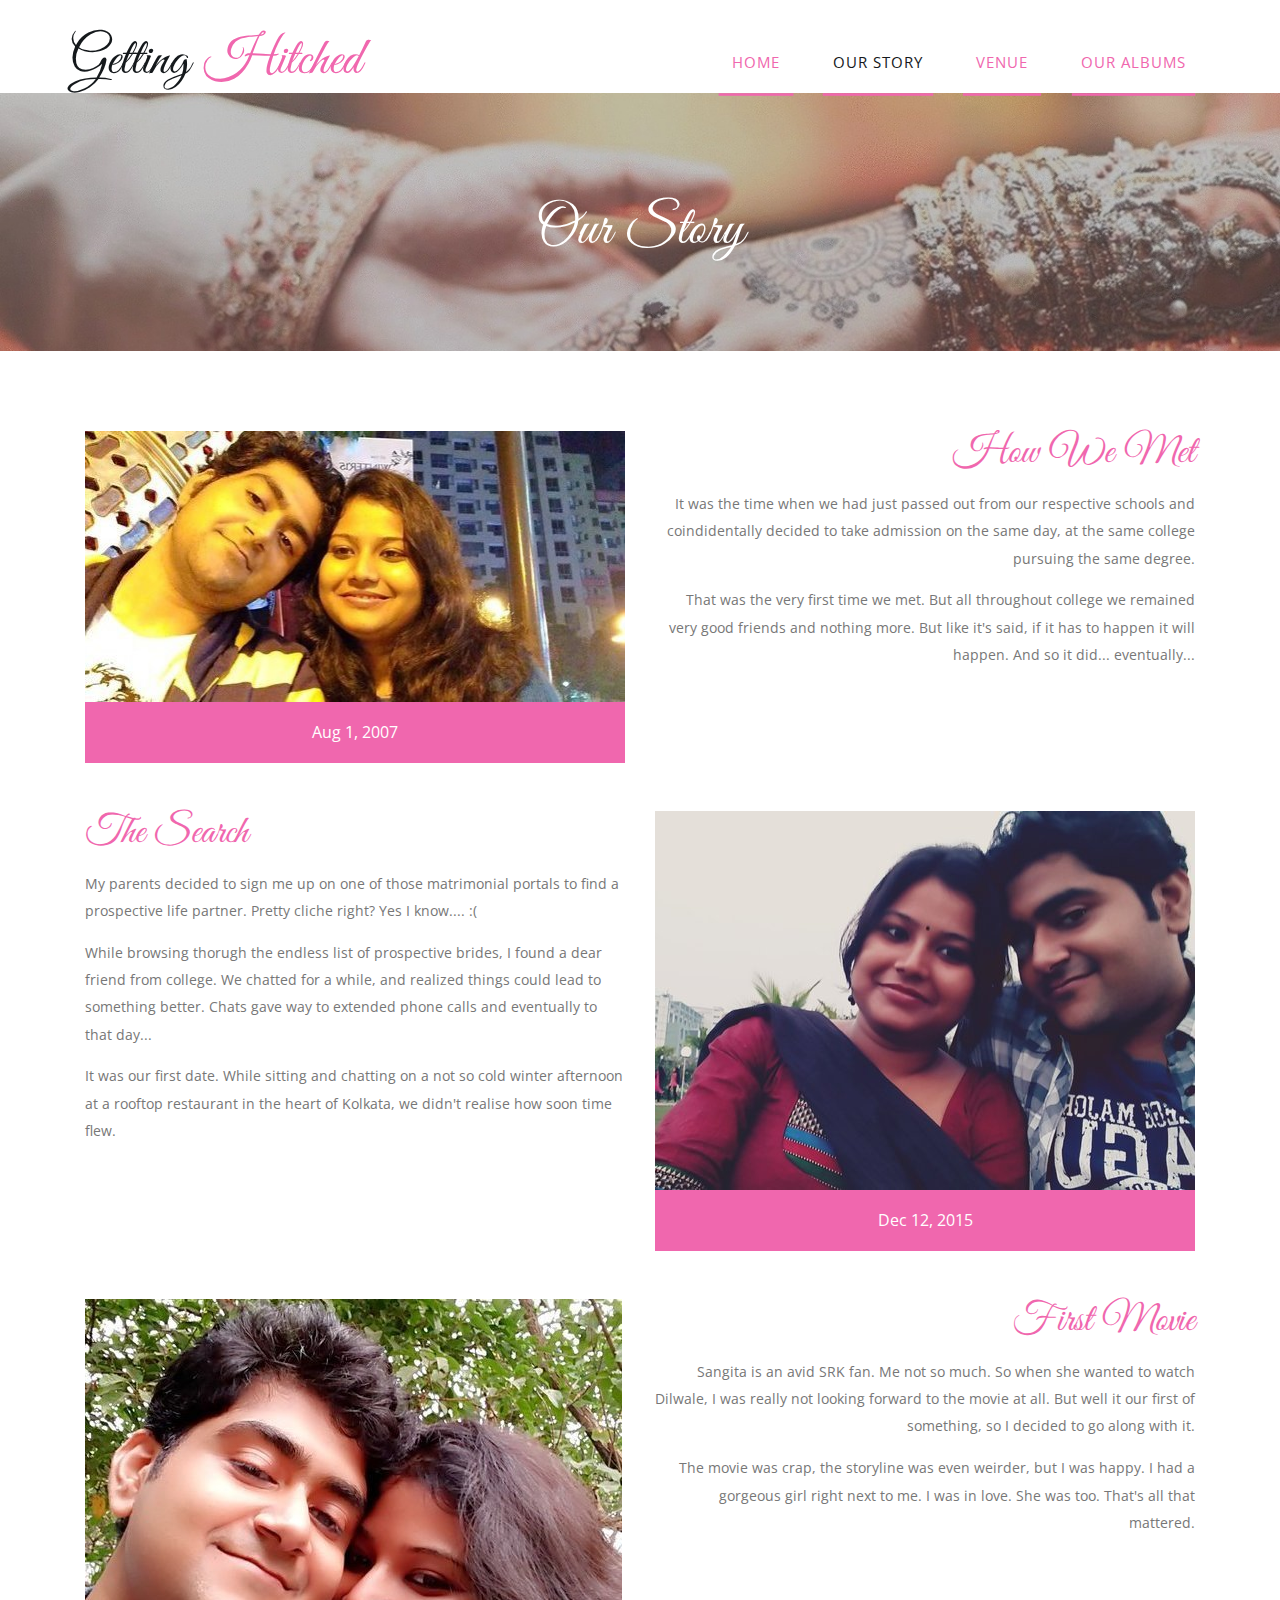
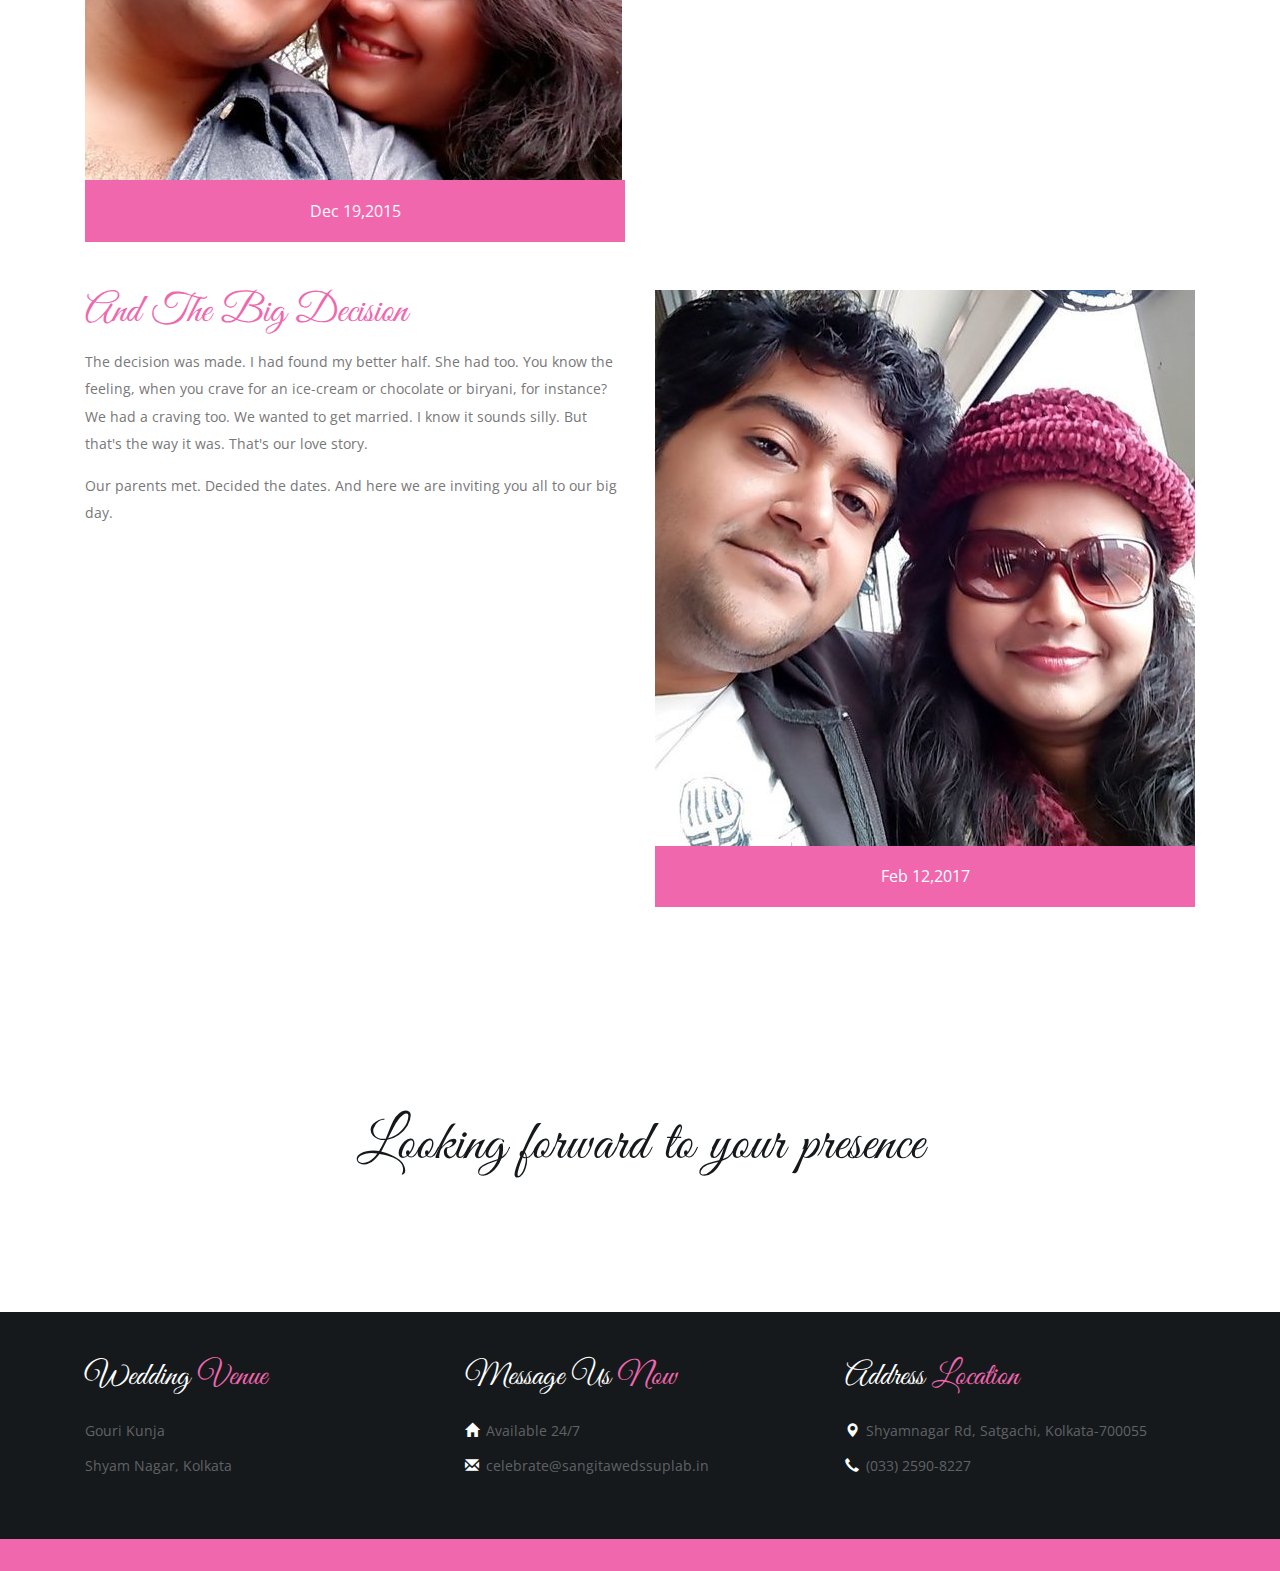
<file: story.html>
<!--
Author: W3layouts
Author URL: http://w3layouts.com
License: Creative Commons Attribution 3.0 Unported
License URL: http://creativecommons.org/licenses/by/3.0/
-->
<!DOCTYPE HTML>
<html>
<head>
<title>Suplab & Sangita: Wedding Invite</title>
<meta name="viewport" content="width=device-width, initial-scale=1">
<meta http-equiv="Content-Type" content="text/html; charset=utf-8" />
<meta name="keywords" content="Wedding of Sangita and Suplab" />
<script type="application/x-javascript"> addEventListener("load", function() { setTimeout(hideURLbar, 0); }, false); function hideURLbar(){ window.scrollTo(0,1); } </script>
<link href="css/bootstrap.css" rel='stylesheet' type='text/css' />
<link href='//fonts.googleapis.com/css?family=Open+Sans:700,700italic,800,300,300italic,400italic,400,600,600italic' rel='stylesheet' type='text/css'>
<!--Custom-Theme-files-->
	<link href="css/style.css" rel='stylesheet' type='text/css' />	
	<script src="js/jquery.min.js"> </script>
<!--/script-->
<script type="text/javascript" src="js/move-top.js"></script>
<script type="text/javascript" src="js/easing.js"></script>
<script type="text/javascript">
			jQuery(document).ready(function($) {
				$(".scroll").click(function(event){		
					event.preventDefault();
					$('html,body').animate({scrollTop:$(this.hash).offset().top},900);
				});
			});
</script>
</head>
<body>
	<!--start-home-->
	<div id="home" class="header">
		<div class="header-top">
			<div class="container">
				<div class="logo">
					<a href="index.html"><h1>Getting<span> Hitched</span></h1></a>
				</div>
				<span class="menu"> </span>
				    <div class="top-menu">
						<ul class="cl-effect-7">
								<li><a href="index.html">Home</a></li>
								<li><a class="active" href="story.html">Our Story</a></li>
								<li><a href="venue.html">Venue</a></li>
								<li><a href="https://photos.app.goo.gl/1o0ByRHl5e2mk5Qe2" target="_blank">Our Albums</a></li>
								
								<!--<li><a href="#">Our Albums</a></li>
								<li><a href="#">contact</a></li>-->
							</ul>
				</div>
            <!-- script-for-menu -->
				<script>
				$( "span.menu" ).click(function() {
				  $( ".top-menu" ).slideToggle( "slow", function() {
				    // Animation complete.
				  });
				});
			</script>
			<div class="clearfix"></div>
	<!--End-top-nav-script-->
			</div>
		</div>
       </div>
	   <!--banner-->
	<div class="banner two">
	     	<div class="container">
				<h2 class="second-head">Our Story</h2>	
		    </div>
	</div>
	  <!--//banner-->
	<!--welcome-->
	   <div class="our-story">
		    <div class="container">
			<!--our-story-top-->
				<div class="our-story-top">
				   <div class="col-md-6 our-story-img">
				     <a href="#" class="mask"><img src="images/s1.jpg" alt="image" class="img-responsive zoom-img"></a>
					 <div class="date-rotate">
                          <span>Aug 1, 2007</span>
                     </div>
				   </div>
				     <div class="col-md-6 our-story-text">
					     <h4>How We Met</h4>
						 <p>It was the time when we had just passed out from our respective schools and coindidentally decided to take admission on the same day, at the same college pursuing the same degree.</p>
						 <p class="para">That was the very first time we met. But all throughout college we remained very good friends and nothing more. But like it's said, if it has to happen it will happen. And so it did... eventually...</p>
					 </div>
					 <div class="clearfix"></div>
			     </div>
				 <div class="our-story-top">
				     <div class="col-md-6 our-story-text two">
					     <h4>The Search</h4>
						 <p>My parents decided to sign me up on one of those matrimonial portals to find a prospective life partner. Pretty cliche right? Yes I know.... :(</p>
						 <p>While browsing thorugh the endless list of prospective brides, I found a dear friend from college. We chatted for a while, and realized things could lead to something better. Chats gave way to extended phone calls and eventually to that day...</p>
						 <p class="para">It was our first date. While sitting and chatting on a not so cold winter afternoon at a rooftop restaurant in the heart of Kolkata, we didn't realise how soon time flew. </p>
					 </div>
				   <div class="col-md-6 our-story-img two">
				     <a href="#" class="mask"><img src="images/s2.jpg" alt="image" class="img-responsive zoom-img"></a>
					 <div class="date-rotate">
                          <span>Dec 12, 2015</span>
                     </div>
				   </div>
					 <div class="clearfix"></div>
			     </div>
				  <div class="our-story-top">
				   <div class="col-md-6 our-story-img">
				     <a href="#" class="mask"><img src="images/s3.jpg" alt="image" class="img-responsive zoom-img"></a>
					 <div class="date-rotate">
                          <span>Dec 19,2015</span>
                     </div>
				   </div>
				    <div class="col-md-6 our-story-text">
					     <h4>First Movie</h4>
						 <p>Sangita is an avid SRK fan. Me not so much. So when she wanted to watch Dilwale, I was really not looking forward to the movie at all. But well it our first of something, so I decided to go along with it.</p>
						 <p class="para">The movie was crap, the storyline was even weirder, but I was happy. I had a gorgeous girl right next to me. I was in love. She was too. That's all that mattered.</p>
					 </div>
					 <div class="clearfix"></div>
			     </div>
				 	  <div class="our-story-top lost">
					  <div class="col-md-6 our-story-text two">
					     <h4>And The Big Decision</h4>
						 <p>The decision was made. I had found my better half. She had too. You know the feeling, when you crave for an ice-cream or chocolate or biryani, for instance? We had a craving too. We wanted to get married. I know it sounds silly. But that's the way it was. That's our love story.</p>
						 <p class="para">Our parents met. Decided the dates. And here we are inviting you all to our big day.</p>
					 </div>
				   <div class="col-md-6 our-story-img two">
				     <a href="single.html" class="mask"><img src="images/s4.jpg" alt="image" class="img-responsive zoom-img"></a>
					 <div class="date-rotate">
                          <span>Feb 12,2017</span>
                     </div>
				   </div>

					 <div class="clearfix"></div>
			     </div>
				 <!--//our-story-top-->
		   </div>
		</div>
		 <!--//welcome-->
	<!--start-services-->
<!--<div class="friends-section">
				    <h3 class="tittle">Friends says</h3>
    <div class="friends">
	     	<div class="container">
			<div class="testimonial-content">
			    <p> <img src="images/quote.png" class="img-responsive" alt=""> Congratulations! &nbsp;Christine an Peter I am glad to here that you are starting your new life after the excellent moments together&nbsp;I wish you for all your dreams of tomorrow<img src="images/quote1.png" class="img-responsive" alt=""> </p>
		    </div>
			 
					<div  class="callbacks_container">
					<ul class="rslides" id="slider3">
					          <li>
								 <div  class="test"> <img src="images/t1.jpg" class="img-responsive" alt=""><h5>Sarah Norton</h5></div>
							   </li>
							<li>
								  <div  class="test">  <img src="images/t3.jpg" class="img-responsive" alt=""><h5>Frank Miller</h5></div>							
							</li>
							<li>
								   <div  class="test"> <img src="images/t4.jpg" class="img-responsive" alt=""><h5>Laura Green</h5></div>
	
							</li>
						</ul>
					</div>-->
					<!--banner-->
	  			<!--<script src="js/responsiveslides.min.js"></script>
			 <script>
			    // You can also use "$(window).load(function() {"
			    $(function () {
			      // Slideshow 3
			      $("#slider3").responsiveSlides({
			        auto: true,
			        pager:false,
			        nav:true,
			        speed: 500,
			        namespace: "callbacks",
			        before: function () {
			          $('.events').append("<li>before event fired.</li>");
			        },
			        after: function () {
			          $('.events').append("<li>after event fired.</li>");
			        }
			      });
			
			    });
			  </script>
	</div>
 </div>
 </div>-->
 <!--//testimonials-->
 <!--/program-->
			   <div class="program">
		           <div class="container">
				     <h3 class="tittle">Looking forward to your presence</h3>
					   
					   
					   <div class="clearfix"> </div>
			       </div>
			    </div>
    
	<!--/footer-->

	     <div class="footer">
		    <div class="container">
				 <div class="footer-top">
				    <div class="col-md-4 footer-grid">
					     <h4>Wedding <span>Venue</span></h4>
				          <ul class="bottom">
							 <li>Gouri Kunja</li>
							 <li>Shyam Nagar, Kolkata</li>
						 </ul>
				    </div>
					  <div class="col-md-4 footer-grid">
					     <h4>Message Us  <span>Now </span></h4>
				            <ul class="bottom">
						     <li><i class="glyphicon glyphicon-home"></i>Available 24/7 </li>
							 <li><i class="glyphicon glyphicon-envelope"></i><a href="mailto:celebrate@sangitawedssuplab.in">celebrate@sangitawedssuplab.in</a></li>
						   </ul>
				    </div>
					<div class="col-md-4 footer-grid">
					     <h4>Address  <span>Location </span></h4>
				           <ul class="bottom">
						     <li><i class="glyphicon glyphicon-map-marker"></i>Shyamnagar Rd, Satgachi, Kolkata-700055</li>
							 <li><i class="glyphicon glyphicon-earphone"></i>(033) 2590-8227</li>
						   </ul>
				    </div>
					<div class="clearfix"> </div>
				 </div>
			</div>
	     </div>
		<div class="copy">
		    <p></p>
		</div>
		<!--//footer-->
			<!--start-smooth-scrolling-->
						<script type="text/javascript">
									$(document).ready(function() {
										/*
										var defaults = {
								  			containerID: 'toTop', // fading element id
											containerHoverID: 'toTopHover', // fading element hover id
											scrollSpeed: 1200,
											easingType: 'linear' 
								 		};
										*/
										
										$().UItoTop({ easingType: 'easeOutQuart' });
										
									});
								</script>
		<a href="#home" id="toTop" class="scroll" style="display: block;"> <span id="toTopHover" style="opacity: 1;"> </span></a>


</body>
</html>
</file>
<file: css/style.css>
/*--
Author: W3layouts
Author URL: http://w3layouts.com
License: Creative Commons Attribution 3.0 Unported
License URL: http://creativecommons.org/licenses/by/3.0/
--*/
html, body{
font-family: 'Open Sans', sans-serif;
 font-size: 100%;
 background: #FFf;
}

body a {
	transition:0.5s all;
	-webkit-transition:0.5s all;
	-moz-transition:0.5s all;
	-o-transition:0.5s all;
	-ms-transition:0.5s all;
}
@font-face {
   font-family: 'GreatVibes-Regular';
   src: url(../fonts/GreatVibes-Regular.ttf)format('truetype');
}
a:hover{
 text-decoration:none;
}
input[type="button"],input[type="submit"],li.parallelogram{
	transition:0.5s all;
	-webkit-transition:0.5s all;
	-moz-transition:0.5s all;
	-o-transition:0.5s all;
	-ms-transition:0.5s all;
}
h1,h2,h3,h4,h5,h6{
   margin:0;		
   font-family: 'GreatVibes-Regular';
   font-weight:400;

}	
p{
	margin:0;
	font-family: 'Open Sans', sans-serif;
}
ul{
	margin:0;
	padding:0;
}
label{
	margin:0;
}
.logo  a{
	display:block;
}
.logo {
	float:left;
}
.logo  a h1{
     color: #15191c;
     font-size: 3.3em;
}
.logo  a h1:hover{
 text-decoration:none;
}
.logo  a h1 span{
 color:#f067ae;
}
.top-menu ul li a{
	position: relative;
    display: inline-block;
       padding: 20px 20px;
    outline: none;
    color: #fff;
    text-decoration: none;
    text-transform: uppercase;
    letter-spacing: 1px;
    font-weight: 400;
    text-shadow: 0 0 1px rgba(255,255,255,0.3);
    font-size: 1em;
}
.top-menu a:hover,
.top-menu a:focus {
	outline: none;
}
.top-menu {
	float:right;
}
.top-menu ul{
	padding:0;
	margin: 0;
}
*,
*:after,
*::before {
    -webkit-box-sizing: border-box;
    -moz-box-sizing: border-box;
    box-sizing: border-box;
}
.top-menu ul li {
	display: inline-block;
    margin: 0 .3em;
    outline: none;
    text-decoration: none;
    text-transform: uppercase;
    letter-spacing: 1px;
    font-weight: 400;
    font-size: 15px;
}
.top-menu ul li a{
	color:#f067ae;
}
ul a:hover,
ul a:focus {
	outline: none;
	color: #FFF;
	text-decoration: none;
}
/* Effect 7: second border slides up */
.cl-effect-7 a {
	padding: 12px 10px 10px;
	color: #566473;
	text-shadow: none;
	font-weight: 700;
}
.cl-effect-7 a::before,
.cl-effect-7 a::after {
	position: absolute;
	top: 100%;
	left: 0;
	width: 100%;
	height: 3px;
	background:#f067ae;
	content: '';
	-webkit-transition: -webkit-transform 0.3s;
	-moz-transition: -moz-transform 0.3s;
	transition: transform 0.3s;
	-webkit-transform: scale(0.85);
	-moz-transform: scale(0.85);
	transform: scale(0.85);
}
.cl-effect-7 a::after {
	opacity: 0;
	-webkit-transition: top 0.3s, opacity 0.3s, -webkit-transform 0.3s;
	-moz-transition: top 0.3s, opacity 0.3s, -moz-transform 0.3s;
	transition: top 0.3s, opacity 0.3s, transform 0.3s;
}
.cl-effect-7 a:hover::before,
.cl-effect-7 a:hover::after,
.cl-effect-7 a:focus::before,
.cl-effect-7 a:focus::after {
	-webkit-transform: scale(1);
	-moz-transform: scale(1);
	transform: scale(1);
}
.cl-effect-7 a:hover::after,
.cl-effect-7 a:focus::after {
	top: 0%;
	opacity: 1;
}
nav a {
	position: relative;
	display: inline-block;
	outline: none;
	color: #e01981;
	text-decoration: none;
	text-transform: uppercase;
	font-weight: 400;
	text-shadow: 0 0 1px rgba(255,255,255,0.3);
	font-size: 1em;
}
nav a:hover,
nav a:focus {
	outline: none;
}
.top-menu ul li a:hover,.top-menu ul li a.active{
	color:#15191c;
}
.top_right {
    float: right;
	    margin-top: 0.6em;
}
.top_right h6{
       color: #00aaad;
    font-size: 0.85em;
    font-weight: 400;
    text-transform: uppercase;
	    padding: 0;
}
.top_right p {
         color: #a5cd39;
    font-size: 1em;
       font-weight: 600;
    text-transform: uppercase;
    margin-top: 0.8em;
}
.header-middle {
    padding: 2em 0;
}
/*--responsive-design--*/
@media (max-width:640px){
	.header-bottom {
  		padding: 1em 0;
	}
	.logo a h1 {
		font-size: 3em;
		margin-bottom: 10px;
	}
	 span.menu {
	  width: 35px;
	  height: 35px;
	  background: url('../images/nav.png') no-repeat;
	  display: inline-block;
	  cursor: pointer;
	  float: right;
	  margin: 0.7em 0;
	}
	.header-bottom {
  		padding: 1em 0;
	}
	.top-menu {
  	      width: 100%;
		display: none;
		text-align: center;
		background: #f067ae;
		padding: 0;
		margin-top: 4px;
		padding: 1em 0;
	}
	.top-menu ul{
		float:none;
		width:100%;
	}
	.top-menu ul li{
		display:block;
		float: none;
	}
	.top-menu ul li a {
  		  color: #fff;
		  display: block;
		     padding: 4px 0px;
    margin: 0 0 1em 0;
	}
}
/*--start-home--*/
.header-top {
      padding: 2em 0 0 0;
    background: #fff;
}
.banner{
    background: url(../images/handbanner.jpg) no-repeat center top;
    background-size: cover;
    -webkit-background-size: cover;
    -moz-background-size: cover;
    -o-background-size: cover;
    -ms-background-size: cover;
    min-height: 518px;
}
/*--header--*/
#slider2,
#slider3 {
  box-shadow: none;
  -moz-box-shadow: none;
  -webkit-box-shadow: none;
  margin: 0 auto;
}
.rslides_tabs li:first-child {
  margin-left: 0;
}
.rslides_tabs .rslides_here a {
  background: rgba(255,255,255,.1);
  color: #fff;
  font-weight: bold;
}
.events {
  list-style: none;
}
.callbacks_container {
  position: relative;
  float: left;
  width: 100%;
}
.callbacks {
  position: relative;
  list-style: none;
  overflow: hidden;
  width: 100%;
  padding: 0;
  margin: 0;
}
.callbacks li {
  position: absolute;
  width: 100%;
}
.callbacks img {
  position: relative;
  z-index: 1;
  height: auto;
  border: 0;
}
.callbacks .caption {
	display: block;
	position: absolute;
	z-index: 2;
	font-size: 20px;
	text-shadow: none;
	color: #fff;
	left: 0;
	right: 0;
	padding: 10px 20px;
	margin: 0;
	max-width: none;
	top: 10%;
	text-align: center;
}
.callbacks_nav {
      position: absolute;
    -webkit-tap-highlight-color: rgba(0,0,0,0);
    top:17%;
    left: 0;
    opacity: 0.7;
    z-index: 3;
    text-indent: -9999px;
    overflow: hidden;
    text-decoration: none;
    height: 70px;
    width:40px;
    background: transparent url("../images/arrows.png") no-repeat left top;
    margin-top:3%;
}
 .callbacks_nav:hover{
  	opacity: 0.5;
  }
.callbacks_nav.next {
     left: auto;
    background-position: right top;
    right: 403px;
 }
 .callbacks_nav.prev {
	right: auto;
    background-position: left top;
       left: 398px;
}
#slider3-pager a {
  display: inline-block;
}
#slider3-pager span{
  float: left;
}
#slider3-pager span{
	width:100px;
	height:15px;
	background:#fff;
	display:inline-block;
	border-radius:30em;
	opacity:0.6;
}
#slider3-pager .rslides_here a {
  background: #FFF;
  border-radius:30em;
  opacity:1;
}
#slider3-pager a {
  padding: 0;
}
#slider3-pager li{
	display:inline-block;
}
.rslides {
  position: relative;
  list-style: none;
  overflow: hidden;
  width: 100%;
  padding: 0;
}
.rslides li {
  -webkit-backface-visibility: hidden;
  position: absolute;
  display:none;
  width: 100%;
  left: 0;
  top: 0;
}
.rslides li{
  position: relative;
  display: block;
  float: left;
}
.rslides img {
  height: auto;
  border: 0;
  }
.callbacks_tabs{
    list-style: none;
    position: absolute;
    bottom: -64%;
    z-index: 999;
    right: -1%;
    padding: 0;
    margin: 0;
    display: block;
}
.slider-top span{
	font-weight:600;
}
.callbacks_tabs li{
    display: block;
    margin: 0.3em .0em;
}
@media screen and (max-width: 600px) {
  .callbacks_nav {
    top: 47%;
    }
}
/*----*/
.callbacks_tabs a{
 visibility: hidden;
}
.callbacks_tabs a:after {
    content: "\f111";
  font-size: 0;
  font-family: FontAwesome;
  visibility: visible;
  display: block;
     width:14px;
    height:14px;
    display: block;
    background:#fff;
  display: inline-block;
  border:none;
  border-radius:50%;
  -webkit-border-radius:50%;
  -moz-border-radius:50%;
  -o-border-radius:50%;
  -ms-border-radius:50%;
}
.callbacks_here a:after{
  background:#f067ae;
}
.banner-info {
    margin-top: 11em;
    text-align: center;
    margin-left: 9em;
}
.banner-info h3 {
          font-size: 4em;
    color: #fff;
    line-height: 1.3em;
}
.banner-info h3 span{
  color: #f067ae;
}
.banner-info p {
  font-size: 1em;
  font-weight:400;
  color:#ffcc00;
  margin: 0.3em 0;
}
/*--drop-down--*/
select {
    width: 100%;
    font-size:0.9em;
    font-weight: 500;
    padding: 5.3px;
    outline: none;
    color: #777;
    background: url(../images/down.png) no-repeat 95% 50% #f3f5f7;
    border: 1px solid #fff;
    cursor: pointer;
    -webkit-appearance: none;
}
select option {
    border: 1px solid #DFDFDF;
    outline: none;
    -webkit-transition: all 0.3s ease-in-out;
    -moz-transition: all 0.3s ease-in-out;
    -o-transition: all 0.3s ease-in-out;
    transition: all 0.3s ease-in-out;
}
.main-drop {
    position: relative;
}
.hands h4 {
       font-size: 2.8em;
    text-align: center;
    color: #fff;
    margin-bottom: 18px;
}
.hands {
    position: absolute;
    top: 66%;
    left:5%;
}
.couple {
       position: absolute;
    z-index: 9999;
}
.couple h5 {
        text-align: center;
    margin-top: 26px;
    font-size: 2em;
    color: #fff
}
.bride{
    padding: 2em 3.75em;
	 background-color: #15191C;
}
.groom {
    background-color:#1D2327;
    padding: 2em 3.75em;
}
.couple img {
    border-radius: 50%;
	-webkit-border-radius: 50%;
	-moz-border-radius: 50%;
	-o-border-radius: 50%;
	-ms-border-radius: 50%;
}
/*--welcome--*/
.welcome-top {
    text-align: center;
    margin: 0 auto;
    padding: 1em 0 5em 26em;
}
.welcome-top h2 {
    text-align: center;
    margin-top: 26px;
    font-size:2.7em;
      color: #15191c;
}
.welcome-top p {
        font-size: 0.9em;
    line-height: 1.9em;
    color: #777;
    margin: 1em 0 2em 0;
}
.welcome-top a{
	position: relative;
    display: inline-block;
    padding:15px 20px;
    outline: none;
   color: #15191c;
    text-decoration: none;
    text-transform: uppercase;
    letter-spacing: 1px;
    font-weight: 400;
    text-shadow: 0 0 1px rgba(255,255,255,0.3);
    font-size:0.95em;
}
.welcome-top a:hover,
.welcome-top a:focus {
	outline: none;
}
.welcome-top a {
	color: #15191c;
	text-shadow: none;
	font-weight: 700;
}
.welcome-top a::before,
.welcome-top a::after {
	position: absolute;
	top: 100%;
	left: 0;
	width: 100%;
	height: 3px;
	background: #e01981;
	content: '';
	-webkit-transition: -webkit-transform 0.3s;
	-moz-transition: -moz-transform 0.3s;
	transition: transform 0.3s;
	-webkit-transform: scale(0.85);
	-moz-transform: scale(0.85);
	transform: scale(0.85);
}
.welcome-top a::after {
	opacity: 0;
	-webkit-transition: top 0.3s, opacity 0.3s, -webkit-transform 0.3s;
	-moz-transition: top 0.3s, opacity 0.3s, -moz-transform 0.3s;
	transition: top 0.3s, opacity 0.3s, transform 0.3s;
}
.welcome-top a:hover::before,
.welcome-top a:hover::after,
.welcome-top a:focus::before,
.welcome-top a:focus::after {
	-webkit-transform: scale(1);
	-moz-transform: scale(1);
	transform: scale(1);
}
.welcome-top a:hover::after,
.welcome-top a:focus::after {
	top: 0%;
	opacity: 1;
}
/*--registry-section--*/
.registry-section {
    background-color:#f4f4f4;
    padding: 4em 0 0 0;
}
h3.tittle {
       font-size: 4em;
    text-align: center;
    margin-bottom: 1em;
    color: #15191C;
}
a.mask {
	text-decoration: none;
	overflow: hidden;
	display: block;
}
a.mask {
	text-decoration: none;
	overflow: hidden;
	display: block;
}
img.zoom-img:hover {
	-webkit-transform: scale(1.15);
	-webkit-transition-timing-function: ease-out;
	-webkit-transition-duration: 750ms;
	-moz-transform: scale(1.15);
	-moz-transition-timing-function: ease-out;
	-moz-transition-duration: 750ms;
	overflow: hidden;
}
img.zoom-img {
	-webkit-transform: scale(1, 1);
	-webkit-transition-timing-function: ease-out;
	-webkit-transition-duration: 250ms;
	-moz-transform: scale(1, 1);
	-moz-transition-timing-function: ease-out;
	-moz-transition-duration: 250ms;
}
.registry-left,.registry-right {
    padding: 0;
}
.registry-left img,.registry-right img {
    width: 100%;
}
.registry-text {
    background-color: #15191C;
    padding: 3em 3em;
	border-top:3px solid #15191C;
	border-bottom:3px solid #f067ae;
}
.registry-text:hover {
    -webkit-transition: all 0.3s ease-in-out;
    -moz-transition: all 0.3s ease-in-out;
    -o-transition: all 0.3s ease-in-out;
    transition: all 0.3s ease-in-out;
		border-top:3px solid  #f067ae;
	border-bottom:3px solid #f067ae;
}
.registry-text h4 {
       font-size: 2.5em;
    color: #f067ae;
}
.registry-text h6 {
    font-size:1.8em;
    color:#fff;
	margin-top:1em;
}
.registry-text p{
    font-size: 0.9em;
    line-height: 1.9em;
    color: #fff;
    margin: 1em 0 0em 0;
}
/*--friends--*/
.friends{
    background: url(../images/friends.jpg) no-repeat center top;
    background-size: cover;
    -webkit-background-size: cover;
    -moz-background-size: cover;
    -o-background-size: cover;
    -ms-background-size: cover;
    min-height:520px;
}
.friends-section {
    padding: 4em 0 0 0;
}
.testimonial-content {
    text-align: center;
    width: 75%;
    padding: 2em;
    border: 4px solid #fff;
    margin: 5em auto 3em;
}
.testimonial-content p img {
    display: inline-block;
    margin: 0 10px;
}
.testimonial-content p {
    font-size: 1em;
    line-height: 1.9em;
    color: #fff;
    margin: 1em 0 0em 0;
}
.test,.test img {
    text-align: center;
    margin: 0 auto;
}
.test img {
    border-radius: 50%;
    -webkit-border-radius: 50%;
    -moz-border-radius: 50%;
    -o-border-radius: 50%;
    -ms-border-radius: 50%;
}
.test h5 {
    text-align: center;
    margin-top: 20px;
    font-size: 2em;
    color: #fff;
}
/*--rsvp--*/
.attend {
    background: url(../images/bg.jpg)no-repeat 0px 0px;
    background-size: cover;
    -webkit-background-size: cover;
    -o-background-size: cover;
    -moz-background-size: cover;
    min-height:650px;
	position:relative;
}
label {
    margin: 0;
    font-size: 1em;
    color: #34353a;
    margin-bottom: 0.3em;
    font-weight: 400;
}
.attend form input[type="text"]{
    width: 100%;
    border: 1px solid #ddd;
    outline: none;
    background: none;
    padding:9px 18px;
    font-weight: 400;
    font-size: 15px;
    text-transform: uppercase;
    color: #333;
    margin: 0px 0 7px 0;
}
.attend form input[type="submit"] {
    outline: none;
    padding: 0.7em 1em;
    color: #fff;
    background: #f067ae;
    font-weight: 500;
    font-size: 1em;
    display: block;
    border: none;
    margin: 0 auto;
}
.attend form input[type="submit"]:hover {
    background-color: #15191c;
	    transition: 0.5s all;
    -webkit-transition: 0.5s all;
    -moz-transition: 0.5s all;
    -o-transition: 0.5s all;
    -ms-transition: 0.5s all;
}
h3.tittle.atd {
       margin: 0em auto 0 0;
    text-align: center;
    color: #fff;
    padding-top: 0.5em;
}
.sub {
    margin-top: 0.5em;
}
.rsvp {
   width: 25%;
    margin: 0 auto;
    background: #fff;
    padding-bottom: 3px;
    position: absolute;
    top: 23%;
    left: 41%;
    padding: 2em 2em;
}
.rsvp select{
    width: 100%;
    font-size: 0.9em;
    font-weight: 500;
    padding:9px;
    outline: none;
    color: #777;
    background: url(../images/down.png) no-repeat 95% 50% #fff;
    border: 1px solid #ddd;
    cursor: pointer;
    -webkit-appearance: none;
	    margin-bottom: 1em;
}
.program-img img{
width:100%;
}
.program-text p,.program-img p {
    font-size: 0.9em;
    line-height: 1.9em;
    color: #777;
    margin: 1em 0 0em 0;
}
.post-time {
       float: left;
    width: 18%;
    margin-right: 3%;
}
.post-time a {
    outline: none;
    padding: 0.6em 0.7em;
    color: #fff;
    background: #f067ae;
    font-weight: 500;
    font-size: 1em;
    display: block;
    border: none;
	text-align:center;
}
.program {
      padding: 5em 0;
}
.popular-post-grids {
    padding: 1em 0;
}
.post-text {
    float: left;
    width: 72%;
	    text-align: left;
}
.popular-post-grid {
    margin-bottom:1em;
}
.media-left.response-text-left {
    float: left;
		width:19%;
}
.media-left.response-text-left img {
    border-radius: 50%;
	-o-border-radius: 50%;
	-moz-border-radius: 50%;
	-webkit-border-radius: 50%;
	-ms-border-radius: 50%;
}
.post-img img {
    width: 73%;
}
a.pp-title:hover {
   color: #F067AE;
}
.response-text-right p {
    font-size: 0.9em;
    margin: 0 0 1em;
    line-height: 2em;
    color: #AFAFAF;
}
.media-left.response-text-left a {
       color: #ffcc00;
    font-size: 1em;
    display: block;
    margin-top: 5px;
    text-align: center;
       margin-right: 47px;
}
.media-body.response-text-right ul li {
	    color: #ffcc00;
    font-size: 0.9em;
    display: inline-block;
    font-weight: bold;
}
.media-body.response-text-right ul li a{
       color: #000008;
    font-size: 1em;
    display: block;
    margin-top: 6px;
    margin-left: 2em;
}
.media-body.response-text-right ul li a:hover {
	color:#F90;
}
.response {
    padding: 1em;
}
.scrollbar{
    float: left;
    height: 426px;
    width: 100%;
    overflow-y: scroll;
}
.force-overflow
{
	min-height: 330px;
}
#style-2::-webkit-scrollbar-track
{
	-webkit-box-shadow: inset 0 0 6px rgba(0,0,0,0.3);
	background-color:#fff;
}

#style-2::-webkit-scrollbar
{
	width:5px;
	background-color:#f067ae;
}

#style-2::-webkit-scrollbar-thumb
{
	background-color:#f067ae;
}
.response-text-right p {
        color: #777;
    font-size: 1em;
    margin: 0 0 1em;
}
.media-body.response-text-right {
    float:right;
	width:77%;
	text-align: left;
}
.post-text h4 {
    font-size:2.6em;
    color: #15191C;
}
.program-img h4 {
    margin-top: 20px;
    font-size: 2.8em;
    text-align: center;
    color: #15191C;
}
.program-img p {
text-align:center;
}
/*--our-story--*/
.banner.two {
    background: url(../images/banner2.jpg) no-repeat center top;
    background-size: cover;
    -webkit-background-size: cover;
    -moz-background-size: cover;
    -o-background-size: cover;
    -ms-background-size: cover;
    min-height:300px;
}
h2.second-head {
    color: #fff;
    font-size: 4em;
    text-align: center;
    padding: 2em 0;
}
.our-story {
    padding: 5em 0;
}
.story-img{
  position:relative;
}
.story-img img{
  width:100%;
}
.our-story-text{
  text-align:right;
}
.our-story-text.two {
    text-align: left;
}
.our-story-text p {
    font-size: 0.9em;
    line-height: 1.9em;
    color: #777;
    margin: 1em 0 0em 0;
}
.our-story-text h4 {
    font-size: 2.5em;
    color: #f067ae;
}
.date-rotate {
    font-weight: normal;
    z-index: 2;
    background-color: #F067AE;
    text-align: center;
    color: #fff;
    padding: 1.2em 1em;
}
.date-rotate span {
   font-size:1em;
}
.our-story-top {
    margin-bottom: 3em;
}
/*--ceremony--*/
.blog-bottom {
	position: relative;
}
.blog-left {
	width:44%;
	float: left;
	padding-bottom: 5%;
	height: 330px;
}
.blog-left p{
	color:#777;
	font-size: 0.8755em;
	line-height: 1.9em;
	width: 86%;
}

.blog-right{
	width: 43%;
	float: right;
	position: relative;
	padding-bottom: 5%;
}
.blog-right.two{
 float:left;
}
.blog-left.two {
    float: right;
}
.blog-right h6,.blog-left h6{
    color: #15191c;
    font-size:1.8em;
}
.blog-right h4,.blog-left h4{
    font-size: 2.5em;
    color: #f067ae;
	margin:2% 0;
}
.blog-right p{
	color:#777;
	font-size: 0.8755em;
	line-height: 1.9em;
	width: 86%;
}
.circle {
	    position: absolute;
    top: 0em;
    left: 557px;
    display: block;
    width: 16px;
    height: 16px;
    border: 3px solid #E3E4E4;
    -webkit-border-radius: 50%;
    -moz-border-radius: 50%;
    border-radius: 50%;
    background-color: #F067AE;
    padding: 10px;
}
.post {
	background: #15191C;
	color: #fff;
	width: 80px;
	height: 80px;
	padding: 12px;
	text-align: center;
	border: 7px solid #EBEBEB;
	position: absolute;
	left: 47em;
	border-radius: 30em;
	-webkit-border-radius: 30em;
	-moz-border-radius: 30em;
	-o-border-radius: 30em;
	-webkit-transition: all 0.5s ease-in-out;
   -moz-transition: all 0.5s ease-in-out;
   -o-transition: all 0.5s ease-in-out;
   -ms-transition: all 0.5s ease-in-out;
   transition: all 0.5s ease-in-out;
}
.post a{
	color:#fff;
	    text-decoration: none;
    font-size: 0.9em;
}
.post:hover {
	background:#f067ae;
	color: #fff;
}
.ceremony {
    padding: 5em 0;
}
span.devide-line {
    width: 0;
    height: 316px;
    position: absolute;
    top: 19px;
    display: initial;
    border: 1px dashed #F067AE;
    right: 569px;
}
/*--gallery--*/
.gallery-section {
    padding:4em 0 4em 0;
    text-align: center;
}
.grid {
	padding: 20px 20px 100px 20px;
	max-width: 1300px;
	margin: 0 auto;
	list-style: none;
	text-align: center;
}
.grid {
	display: inline-block;
	width: 440px;
	margin: 0;
	padding: 0px;
	text-align: left;
	position: relative;
	
}
.grid figure {
	margin: 0;
	position: relative;
}
.grid figure img {
	max-width: 100%;
	display: block;
	position: relative;
}
.grid figcaption {
	position: absolute;
    top: 0;
    left: 0;
    padding: 20px;
    background: rgba(239, 89, 166, 0.77);
    color: #fff;
}
.grid figcaption span:before {
	content: ' ';
}
.grid figcaption a {
	     text-align: center;
    padding: 9px 21px;
    font-size: 0.8em;
    display: inline-block;
    background: #15191C;
    color: #fff;
    text-decoration: none;
}
.grid figcaption a:hover {
	background-color:#464042;
}
.cs-style-1 figcaption {
	height: 100%;
	width: 100%;
	opacity: 0;
	text-align: center;
	-webkit-backface-visibility: hidden;
	-moz-backface-visibility: hidden;
	backface-visibility: hidden;
	-webkit-transition: -webkit-transform 0.3s, opacity 0.3s;
	-moz-transition: -moz-transform 0.3s, opacity 0.3s;
	transition: transform 0.3s, opacity 0.3s;
}
.no-touch .cs-style-1 figure:hover figcaption,
.cs-style-1 figure.cs-hover figcaption {
	opacity: 1;
	-webkit-transform: translate(15px, 15px);
	-moz-transform: translate(15px, 15px);
	-ms-transform: translate(15px, 15px);
	transform: translate(15px, 15px);
}
.cs-style-1 figcaption h3 {
    font-size: 2.5em;
    color: #fff;
    margin: 0.5em 0 0.3em 0;
}

.cs-style-1 figcaption span {
	font-size: 0.9em;
	display: block;
}
.cs-style-1 figcaption a {
	margin-top:1em;
}
/* Caption Style 1 */
.categorie-grids {
	margin-top:3em;
}
.cate-grid{	
	background-size: 100%;
    margin: 0 10px;
    width: 31%;
    padding: 0;
    margin-bottom: 2em;
}
.cate-grid h4 {
	color: #e21737;
	font-size: 1.5em;
	font-weight: 600;
	letter-spacing: 1px;
	margin-bottom: 13px;
} 
.cate-grid p {
  color: #fff;
  font-size: 1.5em;
  font-weight: 300;
}
a.store {
	color: #fff;
	font-size: .95em;
	border: 2px solid #000;
	border-radius: 7px;
  -web-kit-border-radius:7px;
  -o-border-radius:7px;
  -ms-border-radius:7px;
  -moz-border-radius:7px;
	font-weight: 500;
	display: inline-block;
	padding: 0.7em 2.2em;
	margin-top: 1.5em;
}
a.store:hover{
	border:2px solid #e21737;
	color:#e21737;
}
/*-- contact-page --*/
.contact-form {
	margin-bottom: 3em;
}
p.your-para {
        font-size: 0.9em;
    margin: 0 0 5px 0;
    font-weight: bold;
    text-transform: uppercase;
    color: #15191c;
}
.contact-grid input[type="text"], .contact-grid textarea {
  width: 100%;
  padding:0.8em;
  margin: 0 0 0.8em 0;

  background: #fff;
  outline: none;
  border: 1px solid #DADADA;
  -webkit-appearance: none;
}
.contact-grid textarea {
  resize: none;
  min-height: 220px;
}
.contact-in{
 padding-left:0;
}
.contact-in h5{
    color: #f067ae;
    font-size: 2em;
    margin: 0px 0 10px 0;
    line-height: 1.2em;
    padding: 0;
}
p.para1{
     color: #777;
    font-size: 0.9em;
    line-height: 1.9em;
}
address {
   width: 100%;
   color: #777;
  font-size:0.9em;
  line-height: 1.9em;
}
.contact-grid {
  padding-left: 0;
}
address  a {
 color: #777;
 font-size: 0.95em;
 line-height: 1.8em;
}
address  a:hover {
    color: #D00030;
}
.more-address b, strong{
         color: #000008!important;
}
.more-address{
    padding: 1em 0;
} 
abbr[title], abbr[data-original-title] {
    cursor: help;
    border-bottom: none!important;
    color: #444;
}
.send input[type="submit"] {
       background:#f067ae;
    outline: none;
    font-size: 1em;
    margin: 16px 0px;
    border: none;
    padding: 0.6em 2em;
    color: #fff;
    transition: 0.5s all;
    -webkit-transition: 0.5s all;
    -o-transition: 0.5s all;
    -moz-transition: 0.5s all;
    -ms-transition: 0.5s all;
    text-transform: uppercase;
    -webkit-appearance: none;
}
.send input[type="submit"]:hover {
      background:#15191c;
}
h3.tittle.find {
    margin-bottom:0.5em;
}
.map iframe {
    height: 400px;
    border: none;
    width: 100%;
}
.section-contact {
    padding: 5em 0 4em 0;
}
.map {
    padding-bottom: 4em;
}
/*--single-page--*/
.single-img{
  position:relative;
}
.date-single {
    font-weight: normal;
    z-index: 2;
    background-color: #F067AE;
    text-align: center;
    color: #fff;
    padding: 1.2em 1em;
}
.date-single span {
   font-size:1em;
}

.single-img img {
    width: 100%;
}
.single-page {
    padding: 5em 0;
}
.single-text p {
    color: #777;
    font-size: 0.9em;
    line-height: 1.9em;
}
.single-text h4 {
    font-size: 2.5em;
    color: #f067ae;
	    margin-bottom: 0.2em;
}
.single-text {
    margin: 2em 0 0 0;
}
.leave h4, h4.tz-title-4.tzcolor-blue {
    color:#F067AE;
    font-size: 2.5em;
    font-weight: 400;
    margin-top: 0.5em;
}
#commentform input[type="text"] {
    padding: 14px 15px;
    width: 100%;
    color: #555;
    font-size: 1em;
    border: 1px solid #eee;
    outline: none;
    display: block;
}
#commentform textarea {
    padding: 13px 20px;
    width: 100%;
    color: #444;
    font-size: 0.85em;
    outline: none;
    height: 150px;
    display: block;
    resize: none;
    font-weight: 400;
    border: 1px solid #eee;
    background: #fff;
}
#commentform input[type="submit"] {
    padding: 0.8em 3em;
    color: #fff;
    font-size: 1em;
    font-weight: 400;
    text-transform: uppercase;
    text-decoration: none;
    -webkit-appearance: none;
    background:#15191c;
    outline: none;
    border: none;
}
#commentform input[type="submit"]:hover {
    background:#F067AE;
}
.preview img {
    border-radius: 50%;
    -o-border-radius: 50%;
    -webkit-border-radius: 50%;
    -moz-border-radius: 50%;
    -ms-border-radius: 50%;
    width: 80%;
}
.title a {
    color: #383C40;
    font-size: 2.3em;
    font-weight: 400;
    font-family: 'GreatVibes-Regular';
}
.title a:hover{
    color: #F067AE;
}
.single_grid2 p {
    color: #777;
    font-size:0.9em;
    line-height: 1.9em;
    margin-top: 0.5em;
}
h5.m_26 a {
       float: right;
    text-decoration: none;
    color: #fff;
    font-size: 1.1em;
    font-weight: 400;
    padding: 0.7em 1.2em;
    display: inline-block;
    background: #15191c;
    margin: 0 auto;
    margin-top: 1em;
    font-family: 'Open Sans', sans-serif;
}
ul.list {
    margin-top: 3em;
}
ul.list li {
    list-style: none;
}
h5.m_26 a:hover {
background:#F067AE;
}
span.m_14 {
       color: #F067AE;
    font-weight: 400;
    text-transform: capitalize;
    font-size: 0.9em;
}
#commentform label {
    display: block;
    font-size: 1em;
    color: #777;
    font-weight: 400;
    margin: 0.5em 0;
}
p.form-submit {
    margin: 2em 0;
}
/*--footer--*/
.footer {
    padding:3em 0;
    background-color:#15191c;
}
.footer-grid h4 {
        color: #fff;
    font-size: 2em;
}
.footer-grid h4 span {
    color: #f067ae;
}
ul.bottom{
 margin-top:1.6em;
}
ul.bottom li {
    list-style: none;
    display: block;
    margin-bottom: 1em;
    color:#606265;
    font-size: 0.9em;
}
ul.bottom li a{
 color:#606265;
    font-size:1em;
}
ul.bottom li a:hover{
	    color: #e01981;
}
ul.bottom i {
    color: #fff;
    margin-right: 0.5em;
}
.copy {
        text-align: center;
    background:#f067ae;
    padding: 1em;
	}
.copy p {
  color: #fff;
  font-size: 0.9em;
}
.copy p a {
   color:#fff;
}
.copy p a:hover{
	 text-decoration: underline;
}
/*--top-move--*/
#toTop {
  display: none;
  text-decoration: none;
  position: fixed;
  bottom: 10px;
  right: 10px;
  overflow: hidden;
  width: 40px;
  height: 22px;
  border: none;
  text-indent: 100%;
  background: url(../images/move-top.png) no-repeat 0px 0px;
}
/*--responsive--*/
@media (max-width:1440px){
	.post {
		width: 80px;
		height: 80px;
		padding: 12px;
		left: 42em;
	}
	.rsvp {
		width: 27%;
		margin: 0 auto;
		top: 23%;
		left: 37%;
		padding: 2em 2em;
	}
}
@media (max-width:1366px){
	.post {
		width: 80px;
		height: 80px;
		padding: 12px;
		left: 39.8em;
	}
	h3.tittle {
		font-size: 3.5em;
	}
	.post-text h4 {
		font-size: 2.4em;
	}
	.program-img h4 {
      margin-top: 20px;
      font-size: 2.6em;
	}
	.blog-right h6, .blog-left h6 {
		font-size: 1.6em;
	}
	.blog-right h4, .blog-left h4 {
      font-size: 2.4em;
	}
	.banner.two {
		min-height: 258px;
	}
	h2.second-head {
		font-size: 3.5em;
		padding: 1.9em 0 0 0;
	}
	h3.tittle.atd {
		margin: 0em auto 0 0;
		padding-top: 1em;
	}
}
@media (max-width:1280px){
	.banner {
		min-height: 476px;
	}
	.rsvp {
		width: 30%;
		margin: 0 auto;
		top: 23%;
		left: 36%;
		padding: 2em 2em;
	}
	.post {
		width: 80px;
		height: 80px;
		padding: 12px;
		left: 40.9em;
		font-size: 0.9em;
	}
}
@media (max-width:1024px){
	.welcome-top {
		padding: 1em 0 5em 21em;
	}
	.banner-info {
		margin-top: 5em;
		text-align: center;
		margin-left: 6em;
	}
	.banner {
		min-height: 331px;
	}
	.registry-text {
      padding: 2em 2em;
	}
	.registry-text h6 {
		font-size: 1.4em;
		margin-top: 0.8em;
	}
	.registry-text p {
		font-size: 0.85em;
		margin: 0.5em 0 0em 0;
	}
	.registry-text h4 {
		font-size: 2.3em;
	}
	.testimonial-content p,.program-text p, .program-img p,.our-story-text p,.single_grid2 p,.single-text p {
      font-size: 0.9em;
	}
	.callbacks_nav.prev {
		right: auto;
		background-position: left top;
		left: 328px;
	}
	.callbacks_nav.next {
		left: auto;
		background-position: right top;
		right: 322px;
	}
	.post-text h4 {
		font-size: 2.2em;
	}
	.program-img h4 {
		margin-top: 20px;
		font-size: 2.4em;
	}
	.post-time a {
		padding: 0.6em 0.7em;
		font-size: 0.9em;
	}
	label {
		margin: 0;
		font-size: 0.9em;
		color: #34353a;
		margin-bottom: 0.3em;
		font-weight: 400;
	}
	.rsvp {
		width: 36%;
		margin: 0 auto;
		top: 23%;
		left: 32%;
		padding: 2em 2em;
	}
	h3.tittle {
		font-size: 3.3em;
	}
	.attend {
		min-height: 603px;
	}
	.banner-info h3 {
      font-size: 3.5em;
	}
	.banner.two {
		min-height: 214px;
	}
	h2.second-head {
		font-size: 3em;
		padding: 1.9em 0 0 0;
	}
	.our-story {
		padding: 4em 0;
	}
	.circle {
    position: absolute;
    top: 0em;
    left: 463px;
    display: block;
    width: 16px;
    height: 16px;
	}
	span.devide-line {
		width: 0;
		height: 316px;
		top: 19px;
		right: 463px;
	}
	.post {
		width: 80px;
		height: 80px;
		padding: 12px;
		left: 32.9em;
		font-size: 0.9em;
	}
	.cate-grid {
		background-size: 100%;
		margin: 0 10px;
		width: 31%;
		padding: 0;
		margin-bottom: 1.3em;
	}
	.cs-style-1 figcaption h3 {
		font-size: 2em;
		margin: 0em 0 0.3em 0;
	}
	.top-menu ul li a {
    position: relative;
    display: inline-block;
    padding: 20px 16px;
	}
}
@media (max-width:991px){
	.top-menu ul li a {
		position: relative;
		padding: 18px 4px;
	}
	.logo a h1 {
		font-size: 3em;
	}
	.main-drop img {
		width: 31%;
		text-align: center;
		margin: 0 auto;
	}
	.couple img{
	  width: 51%;
	}
	.hands h4 {
		font-size: 2.4em;
		margin-bottom: 11px;
	}
	.hands {
		top: 61%;
		left: 5%;
	}
	.groom, .bride {
		padding: 2em 1.35em;
	}
	.couple h5{
	font-size:1.8em;
	}
	.welcome-top {
		padding: 1em 0 4em 18em;
	}
	.welcome-top a {
		padding: 13px 17px;
		font-size: 0.9em;
	}
	.registry-left {
		float: left;
		width: 50%;
	}
	.registry-right {
		float:right;
		width: 50%;
	}
	.registry-text p {
		font-size: 0.8em;
		margin: 0.5em 0 0em 0;
	}
	.registry-text h4 {
		font-size: 2em;
		padding: 0;
		margin: 0;
	}
	.registry-text h6 {
		font-size: 1.4em;
		margin-top: 0.3em;
	}
	.testimonial-content {
		width: 97%;
		padding: 2em;
		border: 4px solid #fff;
		margin: 5em auto 3em;
	}
	.callbacks_nav.prev {
		right: auto;
		background-position: left top;
		left: 204px;
	}
	.callbacks_nav.next {
		left: auto;
		background-position: right top;
		right: 202px;
	}
	.program-img {
		float: left;
		width: 50%;
	}
	.program-text {
		float: right;
		width: 50%;
		padding: 0;
	}
	.post-time a {
		padding: 0.6em 0.7em;
		font-size: 0.8em;
	}
	.footer-grid {
		float: left;
		width: 33%;
	}
	.footer-grid h4 {
		font-size: 1.6em;
	}
	ul.bottom li {
		margin-bottom: 1em;
		font-size: 0.8em;
	}
	.our-story-img {
		float: left;
	 width:100%;
	}
	.our-story-text {
    text-align: right;
    width:100%;
    float: right;
    padding: 0;
	    margin-top: 2em;
	}
	.our-story-text.two {
		text-align: left;
		float:left;
	}
	.our-story-img.two {
		float: right;
		margin-top: 1em;
	}
	.circle {
		left: 360px;
		width: 16px;
		height: 16px;
	}
	span.devide-line {
		width: 0;
		height: 316px;
		top: 19px;
		right: 346px;
	}
	.blog-right h4, .blog-left h4 {
		font-size: 2.3em;
	}
	.post {
		width: 80px;
		height: 80px;
		padding: 12px;
		left: 31.4em;
		font-size: 0.9em;
	}
	.cate-grid {
		background-size: 100%;
		margin: 0 10px;
		width: 29%;
		padding: 0;
		margin-bottom: 1.3em;
	}
	.cs-style-1 figcaption span {
      font-size: 0.7em;
	}
	.cs-style-1 figcaption h3 {
		font-size: 1.5em;
		margin: 0em 0 0.3em 0;
	}
	.cs-style-1 figcaption a {
		margin-top: 0.5em;
		padding: 6px 21px;
		font-size: 0.7em;
	}
	.section-contact {
		padding: 4em 0 4em 0;
	}
	.map iframe {
      height: 300px;
	}
	.preview {
		float: left;
		width: 21%;
	}
	.data {
		padding: 0;
		float: right;
		width: 79%;
	}
	.our-story-img img {
		width: 100%;
	}
}
@media (max-width:800px){
	.contact-in {
		padding-left: 0;
		padding: 0;
	}
	.section-contact {
		padding: 4em 0 3em 0;
	}
	.post {
		width: 80px;
		height: 80px;
		padding: 12px;
		left: 24.6em;
		font-size: 0.9em;
	}
	.banner.two {
		min-height: 187px;
	}
	h2.second-head {
		font-size: 2.8em;
		padding: 1.6em 0 0 0;
	}
	.rsvp {
		width: 42%;
		margin: 0 auto;
		top: 23%;
		left: 28%;
		padding: 2em 2em;
	}
	.our-story-img {
		float: left;
		width: 100%;
		padding: 0;
	}
	.our-story-img.two {
		float: right;
		margin-top: 1em;
		padding: 0;
	}
	.test img {
		width: 14%;
	}
	.callbacks_nav.next {
		left: auto;
		background-position: right top;
		right: 236px;
	}
	.callbacks_nav.prev {
		right: auto;
		background-position: left top;
		left: 233px;
	}
	.callbacks_nav {
		top: 17%;
		height: 70px;
		width: 40px;
		background: transparent url("../images/arrows.png") no-repeat left top;
		margin-top: 0%;
	}
	.friends {
     min-height: 442px;
    }
	.test h5 {
      margin-top:18px;
      font-size: 1.6em;
	}
	.callbacks_tabs {
		bottom: -64%;
		right: 0%;
	}
	.welcome-top h2 {
		margin-top: 26px;
		font-size: 2.4em;
	}
	.welcome-top {
		padding: 1em 0 4em 15em;
	}
	.registry-text {
		padding: 0.5em 0.5em;
	}
	.registry-text h4 {
    font-size: 1.8em;
	}
	.registry-text h6 {
		font-size: 1.2em;
		margin-top: 0.3em;
	}
	.registry-text p {
		font-size: 0.75em;
		margin: 0.5em 0 0em 0;
	}
	.program {
		padding: 4em 0;
	}
}
@media (max-width:768px){
	.registry-left {
		float: left;
		width: 100%;
	}
	.registry-text h4 {
		font-size: 2.6em;
	}
	.registry-text h6 {
    font-size: 1.7em;
    margin-top: 0.5em;
	}
	.registry-text {
		padding: 2em 2em;
	}
	.registry-right {
		float: right;
		width: 100%;
	}
	.rsvp {
		width: 46%;
		margin: 0 auto;
		top: 23%;
		left: 27%;
		padding: 2em 2em;
	}
	.top-menu ul li a {
		position: relative;
		padding: 16px 4px;
		font-size: 0.9em;
	}
	.banner-info h3 {
		font-size: 3em;
	}
	.banner {
		min-height: 295px;
	}
	.program-img {
		float: left;
		width: 100%;
		padding: 0;
	}
	.program-text {
		float: right;
		width: 100%;
		padding: 0;
		margin-top: 2em;
	}
	.registry-text p {
		font-size: 0.85em;
		margin: 0.5em 0 0em 0;
	}
	.circle {
		left: 360px;
		width: 16px;
		height: 16px;
	}
}
@media (max-width:736px){
	.groom, .bride {
		padding: 2em 1.044em;
	}
	.callbacks_nav.prev {
		right: auto;
		background-position: left top;
		left: 193px;
	}
	.callbacks_nav.next {
		left: auto;
		background-position: right top;
		right: 198px;
	}
}
@media (max-width:667px){
	.logo a h1 {
		font-size: 2.6em;
	}
	.top-menu ul li a {
		position: relative;
		padding: 16px 0px;
		font-size: 0.9em;
	}
	.hands h4 {
		font-size: 2em;
		margin-bottom: 11px;
	}
	.groom, .bride {
		padding: 2em 0.35em;
	}
	.contact-grid {
		padding-left: 0;
		padding: 0;
	}
	.circle {
		left: 264px;
		width: 16px;
		height: 16px;
	}
	.post {
		width: 80px;
		height: 80px;
		padding: 12px;
		left: 17em;
		font-size: 0.9em;
	}
}
@media (max-width:640px){
	.header-top {
		padding: 1.2em 0 0 0;
		}
	
	.cl-effect-7 a::before, .cl-effect-7 a::after {
    position: absolute;
    top: 100%;
    left: 0;
    width: 100%;
    height: 2px;
    background: #fff;
	}
	.banner {
		min-height: 276px;
	}
	.banner-info h3 {
		font-size: 2.6em;
	}
	.callbacks_tabs a:after {
		width: 12px;
		height: 12px;
	}
	.couple h5 {
		font-size: 1.4em;
	}
	.couple img {
		width: 42%;
	}
	.groom, .bride {
		padding: 1em 0.35em;
	}
	.main-drop img {
		width: 32.2%;
		text-align: center;
		margin: 0 auto;
	}
	.logo a h1 {
		font-size:3em;
	}
	.main-drop img {
		width: 32.2%;
		text-align: center;
		margin: 0 auto;
	}
	.banner-info h3 {
		font-size: 2.6em;
	}
	.banner {
		min-height: 254px;
	}
	.welcome-top {
		padding: 1em 0 3em 13em;
	}
	.registry-text h6 {
		font-size: 1.5em;
		margin-top: 0.5em;
	}
	.testimonial-content {
		width: 100%;
		padding: 1em;
		border: 4px solid #fff;
		margin: 5em auto 3em;
	}
	h3.tittle {
		font-size: 3em;
	}
	.rsvp {
		width: 52%;
		margin: 0 auto;
		top: 23%;
		left: 24%;
		padding: 2em 2em;
	}
	.footer-grid {
		float: left;
		width: 100%;
		padding: 0;
	}
	.footer-grid {
		float: left;
		width: 100%;
		padding: 0;
		margin-bottom: 1em;
	}
	.footer-grid h4 {
		font-size: 2em;
	}
	ul.bottom li {
		margin-bottom: 1em;
		font-size: 0.9em;
	}
	.copy p {
		font-size: 0.85em;
	}
	.blog-left {
		width: 100%;
		float: left;
		padding-bottom: 5%;
		height: 312px;
	}
	.blog-right {
		width: 100%;
		float: right;
		position: relative;
		padding-bottom: 5%;
	}
	.circle {
		left: 360px;
		width: 16px;
		height: 16px;
		display: none;
	}
	span.devide-line {
		width: 0;
		height: 316px;
		top: 19px;
		right: 346px;
		display: none;
	}
	.blog-left {
		width: 100%;
		float: left;
		padding-bottom: 0%;
		height: 313px;
	}
	.blog-right:nth-child(1){
	padding-bottom: 1%;
	}
	.blog-right:nth-child(2){
	padding-bottom: 1%;
	}
	.blog-left.second {
		height: 213px;
	}
	.blog-left:nth-child(3){
	height:10px;
	}
	.post {
		width: 80px;
		height: 80px;
		padding: 12px;
		left: 0;
		font-size: 0.9em;
		padding-bottom: 3em;
		bottom: -113em;
	}
	.grid figcaption {
		top: 0;
		left: 0;
		padding: 8px 0;
	}
	.gallery-section {
		padding: 3em 0 3em 0;
	}
	h2.second-head {
      font-size: 2.6em;
	}
	.banner.two {
		min-height: 160px;
	}
	.footer {
    padding: 2em 0 1em 0;
	}
	.blog-left.two {
		float: right;
		height: 202px;
	}
	.blog-left.two.last {
		float: right;
		height: 309px;
	}
	.single-page {
		padding: 3em 0;
	}

}
@media (max-width:600px){
	.main-drop img {
		width: 32.2%;
		text-align: center;
		margin: 0 auto;
	}
	.hands h4 {
		font-size: 1.8em;
		margin-bottom: 11px;
	}
	select {
    width: 100%;
    font-size: 0.8em;
    font-weight: 500;
	}
	.groom, .bride {
		padding: 1em 0em;
		width: 99%;
	}
	.couple h5 {
		font-size:1.2em;
	}
	.cs-style-1 figcaption h3 {
		font-size: 1em;
		margin: 0em 0 0.3em 0;
	}
	.categorie-grids {
		margin-top: 1em;
	}
	.post {
		width: 80px;
		height: 80px;
		padding: 12px;
		left: 16px;
		font-size: 0.9em;
		padding-bottom: 3em;
		bottom: -150em;
	}

}
@media (max-width:568px){
	.groom, .bride {
		padding: 1em 0em;
		width: 93%;
	}.post {
    width: 80px;
    height: 80px;
    padding: 12px;
    left: 16px;
    font-size: 0.9em;
    padding-bottom: 3em;
    bottom: -154em;
}
}
@media (max-width:480px){
	.hands h4 {
		font-size: 1.4em;
		margin-bottom: 11px;
	}
	select {
		width: 100%;
		font-size: 0.7em;
		font-weight: 500;
	}
	.groom, .bride {
		padding: 1em 0em;
		width: 77%;
	}
	.welcome-top {
		padding: 1em 0 3em 10em;
	}
	.registry-section {
		padding: 3em 0 0 0;
	}
	.callbacks_nav.next {
		left: auto;
		background-position: right top;
		right: 110px;
    }
	.callbacks_nav.prev {
		right: auto;
		background-position: left top;
		left: 110px;
	}
	.test img {
		width: 22%;
	}
	.testimonial-content {
		width: 100%;
		padding: 1em;
		border: 4px solid #fff;
		margin: 3em auto 1em;
	}
	.friends {
		min-height: 392px;
	}
	.program {
		padding: 3em 0;
	}
	h3.tittle {
    font-size: 2.7em;
	}
	.rsvp {
		width: 63%;
		margin: 0 auto;
		top: 23%;
		left: 17%;
		padding: 2em 2em;
	}
	.banner {
		min-height: 224px;
	}
	.banner-info {
		margin-top: 2em;
		margin-left: 5em;
	}
	.banner-info h3 {
		font-size: 2.3em;
	}
	.our-story-text h4 {
      font-size: 2.4em;
	}
	.our-story {
		padding: 3em 0 2em 0;
	}
	.cate-grid {
		background-size: 100%;
		margin: 0 7px;
		width: 45%;
		padding: 0;
		margin-bottom: 1.3em;
	}
	.cs-style-1 figcaption h3 {
		font-size: 1.6em;
		margin: 0.3em 0 0.3em 0;
	}
	.section-contact {
		padding: 3em 0 2em 0;
	}
	.banner.two {
		min-height: 142px;
	}
	h2.second-head {
		font-size: 2.3em;
	}
	.welcome-top p {
    font-size: 0.85em;
	}
	.date-single {
		padding: 1em 1em;
		font-size: 0.9em;
	}
	.date-rotate {
		padding: 1em 1em;
	}
	.post {
		width: 80px;
		height: 80px;
		padding: 12px;
		left: 0;
		font-size: 0.9em;
		padding-bottom: 3em;
		bottom: -111em;
	}
	.post {
		width: 80px;
		height: 80px;
		padding: 12px;
		left: 10px;
		font-size: 0.9em;
		padding-bottom: 3em;
		bottom: -103em;
	}
	.single-text h4,.leave h4, h4.tz-title-4.tzcolor-blue {
      font-size: 2em;
	}
	#commentform label {
    font-size: 0.9em;
	}
	#commentform input[type="text"] {
    padding: 10px 10px;
    font-size: 0.9em
	}
	h5.m_26 a {
    float: right;
    font-size: 1em;
    padding: 0.6em 1.2em;
    margin: 0 auto;
    margin-top: 1em;
	}
}
@media (max-width:414px){
	.cate-grid {
		background-size: 100%;
		margin: 0 7px;
		width: 42%;
		padding: 0;
		margin-bottom: 1.3em;
	}
	.cs-style-1 figcaption h3 {
		font-size: 1.4em;
		margin: 0.3em 0 0.3em 0;
	}
	select {
		width: 100%;
		font-size: 0.67em;
		font-weight: 500;
		padding: 3px;
	}
	.logo a h1 {
		font-size: 2.8em;
	}
	.hands h4 {
		font-size: 1.2em;
		margin-bottom: 6px;
	}
	.banner-info h3 {
		font-size: 2em;
	}
	.banner {
		min-height: 154px;
	}
	.groom, .bride {
		padding: 1em 0em;
		width: 65.5%;
	}
	.welcome-top {
		padding: 1em 0 2em 8em;
	}
	.callbacks_nav.prev {
		right: auto;
		background-position: left top;
		left: 73px;
	}
	.callbacks_nav.next {
		left: auto;
		background-position: right top;
		right: 79px;
	}
	h3.tittle {
		font-size: 2.5em;
		margin-bottom: 0.5em;
	}
	.program {
		padding: 2em 0;
	}
	h3.tittle.atd {
		margin: 0em auto 0 0;
		padding-top: 1em;
		font-size: 2.2em;
	}
	.rsvp {
		width: 79%;
		margin: 0 auto;
		top: 17%;
		left: 10%;
		padding: 2em 2em;
	}
	.attend form input[type="submit"] {
      padding: 0.7em 1em;
      font-size: 0.9em;
	}
	.attend {
		min-height: 541px;
	}
	.copy p {
		font-size: 0.85em;
		line-height: 1.9em;
	}
	.banner.two {
		min-height: 97px;
	}
	h2.second-head {
		font-size: 2em;
		padding: 1.1em 0 0 0;
	}
	.our-story-text h4 {
		font-size: 2em;
	}
	.testimonial-content p, .program-text p, .program-img p,address,p.para1, .our-story-text p, .single_grid2 p, .single-text p {
		font-size: 0.85em;
	}
	.our-story-top {
		margin-bottom: 1em;
	}
	.blog-left {
    width: 100%;
    float: left;
    padding-bottom: 0%;
    height: 247px;
	}
	.blog-left.two {
		float: right;
		height: 235px;
	}
	.blog-left.two.last {
		float: right;
		height: 240px;
	}
	.post {
		width: 80px;
		height: 80px;
		padding: 12px;
		left: 10px;
		font-size: 0.9em;
		padding-bottom: 3em;
		bottom: -103em;
	}
	.preview {
		float: left;
		width: 24%;
		padding-left: 0;
	}
	.data {
		padding: 0;
		float: right;
		width: 76%;
	}
	.cs-style-1 figcaption h3 {
		font-size: 1.2em;
		margin: 0.2em 0 0em 0;
	}
	.welcome-top h2 {
		margin-top: 20px;
		font-size: 2em;
	}
	.registry-text h4 {
    font-size: 2em;
	}
	.registry-text h6 {
		font-size: 1.4em;
		margin-top: 0.5em;
	}
	.friends-section {
		padding: 2em 0 0 0;
	}
}
@media (max-width:384px){
.blog-right h4, .blog-left h4 {
		font-size: 2em;
	}
	.blog-left p {
		font-size: 0.8755em;
		width: 100%;
	}
	.blog-right h6, .blog-left h6 {
		font-size: 1.4em;
	}
	.ceremony {
		padding: 2em 0;
	}
	.blog-left {
		width: 100%;
		float: left;
		padding-bottom: 0%;
		height: 176px;
	}
	.blog-left.two.last {
		float: right;
		height: 167px;
	}
	.blog-left.two {
		float: right;
		height: 247px;
	}
	.blog-left.second {
		height: 237px;
	}
	h3.tittle {
		font-size: 2.3em;
		margin-bottom: 0.5em;
	}
	.post {
       width: 60px;
    height: 60px;
    padding: 5px;
    left: 10px;
    font-size: 0.7em;
    padding-bottom: 3em;
    bottom: -122em;
   }
	.program-img h4 {
		margin-top: 20px;
		font-size: 1.8em;
	}
	.program-text p, .program-img p {
		font-size: 0.85em;
		margin: 0.5em 0 0em 0;
	}
	.post-text h4 {
		font-size: 1.6em;
	}
	.post-time a {
		padding: 0.6em 0.7em;
		font-size: 0.6em;
	}
	h3.tittle.atd {
		margin: 0em auto 0 0;
		padding-top: 1em;
		font-size: 1.8em;
	}
	.rsvp {
		width: 82%;
		margin: 0 auto;
		top: 15%;
		left: 9%;
		padding: 1em 1em;
	}
	.attend form input[type="submit"] {
		padding: 0.6em 1em;
		font-size: 0.9em;
	}
	.attend {
		min-height: 487px;
	}
	.footer-grid h4 {
		font-size: 1.8em;
	}
	.logo a h1 {
		font-size: 2.5em;
	}
	span.menu {
		width: 35px;
		height: 35px;
		background: url('../images/nav.png') no-repeat;
		display: inline-block;
		cursor: pointer;
		float: right;
		margin: 0.4em 0;
	}
	.cate-grid {
		background-size: 100%;
		margin: 0 7px;
		width: 95%;
		padding: 0;
		margin-bottom: 1.3em;
	}
	.cs-style-1 figcaption h3 {
		font-size: 1.8em;
		margin: 0.5em 0 0.3em 0;
	}
	.cs-style-1 figcaption a {
		margin-top: 0.8em;
		padding: 8px 21px;
		font-size: 0.8em;
	}
	.gallery-section {
		padding: 2em 0 2em 0;
	}
	.date-rotate {
		padding: 0.7em 0.7em;
	}
	.date-rotate span {
		font-size: 0.9em;
	}
	.our-story-text p {
		font-size: 0.85em;
		margin: 0.3em 0 0em 0;
	}
	.testimonial-content p {
    font-size: 0.8em;
	}
	.testimonial-content {
		width: 100%;
		padding: 1em 0.5em;
		margin: 2em auto 1em;
	}
	.friends {
		min-height: 353px;
	}
	.callbacks_nav.next {
		left: auto;
		background-position: right top;
		right: 43px;
	}
	.callbacks_nav.prev {
		right: auto;
		background-position: left top;
		left: 42px;
	}
	.callbacks_nav {
		top: 4%;
		height: 70px;
		width: 40px;
		background: transparent url("../images/arrows.png") no-repeat left top;
		margin-top: 0%;
	}
	.single-page {
		padding: 2em 0;
	}
		.contact-in h5 {
    font-size: 1.6em;
	}
	.section-contact {
		padding: 2em 0 2em 0;
	}
	address a {
		font-size: 1em;
	}
	.contact-grid textarea {
		resize: none;
		min-height: 101px;
	}
	.map {
		padding-bottom: 2em;
	}
	.map iframe {
		height: 200px;
	}
	.program {
      padding: 3em 0 2em 0;
    }
	.callbacks_tabs li {
		display: block;
		margin: 0em .0em;
	}
	.banner-info h3 {
		font-size: 1.8em;
	}
	.hands h4 {
		font-size: 1em;
		margin-bottom: 6px;
	}
	.hands {
		top: 59%;
		left: 3%;
	}
	select {
		width: 100%;
		font-size: 0.6em;
		font-weight: 500;
		padding: 3px;
	}
	.groom, .bride {
		padding: 0.5em 0em;
		width: 48.55%;
	}
	.couple h5 {
		font-size: 1em;
		padding: 0;
		margin: 10px 0 0 0;
	}
	.main-drop img {
		width: 26.2%;
		text-align: center;
		margin: 0 auto;
	}
	.couple img {
		width: 62%;
	}
	.welcome-top h2 {
		margin-top: 20px;
		font-size: 1.8em;
	}
	.welcome-top {
		padding: 2em 0 2em 6em;
	}
	.welcome-top a {
		padding: 13px 13px;
		font-size: 0.8em;
	}
	.registry-text {
		padding: 2em 1em;
	}
}
@media (max-width:375px){
	.blog-right h4, .blog-left h4 {
		font-size: 2em;
	}
	.blog-left p {
		font-size: 0.8755em;
		width: 100%;
	}
	.blog-right h6, .blog-left h6 {
		font-size: 1.4em;
	}
	.ceremony {
		padding: 2em 0;
	}
	.blog-left {
		width: 100%;
		float: left;
		padding-bottom: 0%;
		height: 176px;
	}
	.blog-left.two.last {
		float: right;
		height: 167px;
	}
	.blog-left.two {
		float: right;
		height: 247px;
	}
	.blog-left.second {
		height: 237px;
	}
	h3.tittle {
		font-size: 2.3em;
		margin-bottom: 0.5em;
	}
	.post {
		width: 60px;
		height: 60px;
		padding: 5px;
		left: 10px;
		font-size: 0.7em;
		padding-bottom: 3em;
		bottom: -121em;
	}
	.program-img h4 {
		margin-top: 20px;
		font-size: 1.8em;
	}
	.program-text p, .program-img p {
		font-size: 0.85em;
		margin: 0.5em 0 0em 0;
	}
	.post-text h4 {
		font-size: 1.6em;
	}
	.post-time a {
		padding: 0.6em 0.7em;
		font-size: 0.6em;
	}
	h3.tittle.atd {
		margin: 0em auto 0 0;
		padding-top: 1em;
		font-size: 1.8em;
	}
	.rsvp {
		width: 82%;
		margin: 0 auto;
		top: 15%;
		left: 9%;
		padding: 1em 1em;
	}
	.attend form input[type="submit"] {
		padding: 0.6em 1em;
		font-size: 0.9em;
	}
	.attend {
		min-height: 487px;
	}
	.footer-grid h4 {
		font-size: 1.8em;
	}
	.logo a h1 {
		font-size: 2.5em;
	}
	span.menu {
		width: 35px;
		height: 35px;
		background: url('../images/nav.png') no-repeat;
		display: inline-block;
		cursor: pointer;
		float: right;
		margin: 0.4em 0;
	}
	.cate-grid {
		background-size: 100%;
		margin: 0 7px;
		width: 95%;
		padding: 0;
		margin-bottom: 1.3em;
	}
	.cs-style-1 figcaption h3 {
		font-size: 1.8em;
		margin: 0.5em 0 0.3em 0;
	}
	.cs-style-1 figcaption a {
		margin-top: 0.8em;
		padding: 8px 21px;
		font-size: 0.8em;
	}
	.gallery-section {
		padding: 2em 0 2em 0;
	}
	.date-rotate {
		padding: 0.7em 0.7em;
	}
	.date-rotate span {
		font-size: 0.9em;
	}
	.our-story-text p {
		font-size: 0.85em;
		margin: 0.3em 0 0em 0;
	}
	.testimonial-content p {
    font-size: 0.8em;
	}
	.testimonial-content {
		width: 100%;
		padding: 1em 0.5em;
		margin: 2em auto 1em;
	}
	.friends {
		min-height: 353px;
	}
	.callbacks_nav.next {
		left: auto;
		background-position: right top;
		right: 43px;
	}
	.callbacks_nav.prev {
		right: auto;
		background-position: left top;
		left: 42px;
	}
	.callbacks_nav {
		top: 4%;
		height: 70px;
		width: 40px;
		background: transparent url("../images/arrows.png") no-repeat left top;
		margin-top: 0%;
	}
	.single-page {
		padding: 2em 0;
	}
		.contact-in h5 {
    font-size: 1.6em;
	}
	.section-contact {
		padding: 2em 0 2em 0;
	}
	address a {
		font-size: 1em;
	}
	.contact-grid textarea {
		resize: none;
		min-height: 101px;
	}
	.map {
		padding-bottom: 2em;
	}
	.map iframe {
		height: 200px;
	}
	.program {
      padding: 3em 0 2em 0;
    }
	.callbacks_tabs li {
		display: block;
		margin: 0em .0em;
	}
	.banner-info h3 {
		font-size: 1.8em;
	}
	.hands h4 {
		font-size: 1em;
		margin-bottom: 6px;
	}
	.hands {
		top: 59%;
		left: 3%;
	}
	select {
		width: 100%;
		font-size: 0.6em;
		font-weight: 500;
		padding: 3px;
	}
	.groom, .bride {
		padding: 0.5em 0em;
		width: 48.55%;
	}
	.couple h5 {
		font-size: 1em;
		padding: 0;
		margin: 10px 0 0 0;
	}
	.main-drop img {
		width: 27.2%;
		text-align: center;
		margin: 0 auto;
	}
	.couple img {
		width: 62%;
	}
	.welcome-top h2 {
		margin-top: 20px;
		font-size: 1.8em;
	}
	.welcome-top {
		padding: 1em 0 2em 6em;
	}
	.welcome-top a {
		padding: 13px 13px;
		font-size: 0.8em;
	}
	.registry-text {
		padding: 2em 1em;
	}
}
@media (max-width:320px){
	.blog-right h4, .blog-left h4 {
		font-size: 2em;
	}
	.blog-left p {
		font-size: 0.8755em;
		width: 100%;
	}
	.blog-right h6, .blog-left h6 {
		font-size: 1.4em;
	}
	.ceremony {
		padding: 2em 0;
	}
	.blog-left {
		width: 100%;
		float: left;
		padding-bottom: 0%;
		height: 176px;
	}
	.blog-left.two.last {
		float: right;
		height: 167px;
	}
	.blog-left.two {
		float: right;
		height: 247px;
	}
	.blog-left.second {
		height: 237px;
	}
	h3.tittle {
		font-size: 2.3em;
		margin-bottom: 0.5em;
	}
	.post {
    width: 60px;
    height: 60px;
    padding: 5px;
    left: 10px;
    font-size: 0.7em;
    padding-bottom: 3em;
    bottom: -128em;
   }
	.program-img h4 {
		margin-top: 20px;
		font-size: 1.8em;
	}
	.program-text p, .program-img p {
		font-size: 0.85em;
		margin: 0.5em 0 0em 0;
	}
	.post-text h4 {
		font-size: 1.6em;
	}
	.post-time a {
		padding: 0.6em 0.7em;
		font-size: 0.6em;
	}
	h3.tittle.atd {
		margin: 0em auto 0 0;
		padding-top: 1em;
		font-size: 1.8em;
	}
	.rsvp {
		width: 82%;
		margin: 0 auto;
		top: 15%;
		left: 9%;
		padding: 1em 1em;
	}
	.attend form input[type="submit"] {
		padding: 0.6em 1em;
		font-size: 0.9em;
	}
	.attend {
		min-height: 487px;
	}
	.footer-grid h4 {
		font-size: 1.8em;
	}
	.logo a h1 {
		font-size: 2.5em;
	}
	span.menu {
		width: 35px;
		height: 35px;
		background: url('../images/nav.png') no-repeat;
		display: inline-block;
		cursor: pointer;
		float: right;
		margin: 0.4em 0;
	}
	.cate-grid {
		background-size: 100%;
		margin: 0 7px;
		width: 95%;
		padding: 0;
		margin-bottom: 1.3em;
	}
	.cs-style-1 figcaption h3 {
		font-size: 1.8em;
		margin: 0.5em 0 0.3em 0;
	}
	.cs-style-1 figcaption a {
		margin-top: 0.8em;
		padding: 8px 21px;
		font-size: 0.8em;
	}
	.gallery-section {
		padding: 2em 0 2em 0;
	}
	.date-rotate {
		padding: 0.7em 0.7em;
	}
	.date-rotate span {
		font-size: 0.9em;
	}
	.our-story-text p {
		font-size: 0.85em;
		margin: 0.3em 0 0em 0;
	}
	.testimonial-content p {
    font-size: 0.8em;
	}
	.testimonial-content {
		width: 100%;
		padding: 1em 0.5em;
		margin: 2em auto 1em;
	}
	.friends {
		min-height: 353px;
	}
	.callbacks_nav.next {
		left: auto;
		background-position: right top;
		right: 43px;
	}
	.callbacks_nav.prev {
		right: auto;
		background-position: left top;
		left: 42px;
	}
	.callbacks_nav {
		top: 4%;
		height: 70px;
		width: 40px;
		background: transparent url("../images/arrows.png") no-repeat left top;
		margin-top: 0%;
	}
	.single-page {
		padding: 2em 0;
	}
		.contact-in h5 {
    font-size: 1.6em;
	}
	.section-contact {
		padding: 2em 0 2em 0;
	}
	address a {
		font-size: 1em;
	}
	.contact-grid textarea {
		resize: none;
		min-height: 101px;
	}
	.map {
		padding-bottom: 2em;
	}
	.map iframe {
		height: 200px;
	}
	.program {
      padding: 3em 0 2em 0;
    }
	.callbacks_tabs li {
		display: block;
		margin: 0em .0em;
	}
	.banner-info h3 {
		font-size: 1.8em;
	}
	.hands h4 {
		font-size: 1em;
		margin-bottom: 6px;
	}
	.hands {
		top: 59%;
		left: 3%;
	}
	select {
		width: 100%;
		font-size: 0.6em;
		font-weight: 500;
		padding: 3px;
	}
	.groom, .bride {
		padding: 0.5em 0em;
		width: 48.55%;
	}
	.couple h5 {
		font-size: 1em;
		padding: 0;
		margin: 10px 0 0 0;
	}
	.main-drop img {
		width: 32.2%;
		text-align: center;
		margin: 0 auto;
	}
	.couple img {
		width: 62%;
	}
	.welcome-top h2 {
		margin-top: 20px;
		font-size: 1.8em;
	}
	.welcome-top {
		padding: 1em 0 2em 6em;
	}
	.welcome-top a {
		padding: 13px 13px;
		font-size: 0.8em;
	}
	.registry-text {
		padding: 2em 1em;
	}
}
</file>
